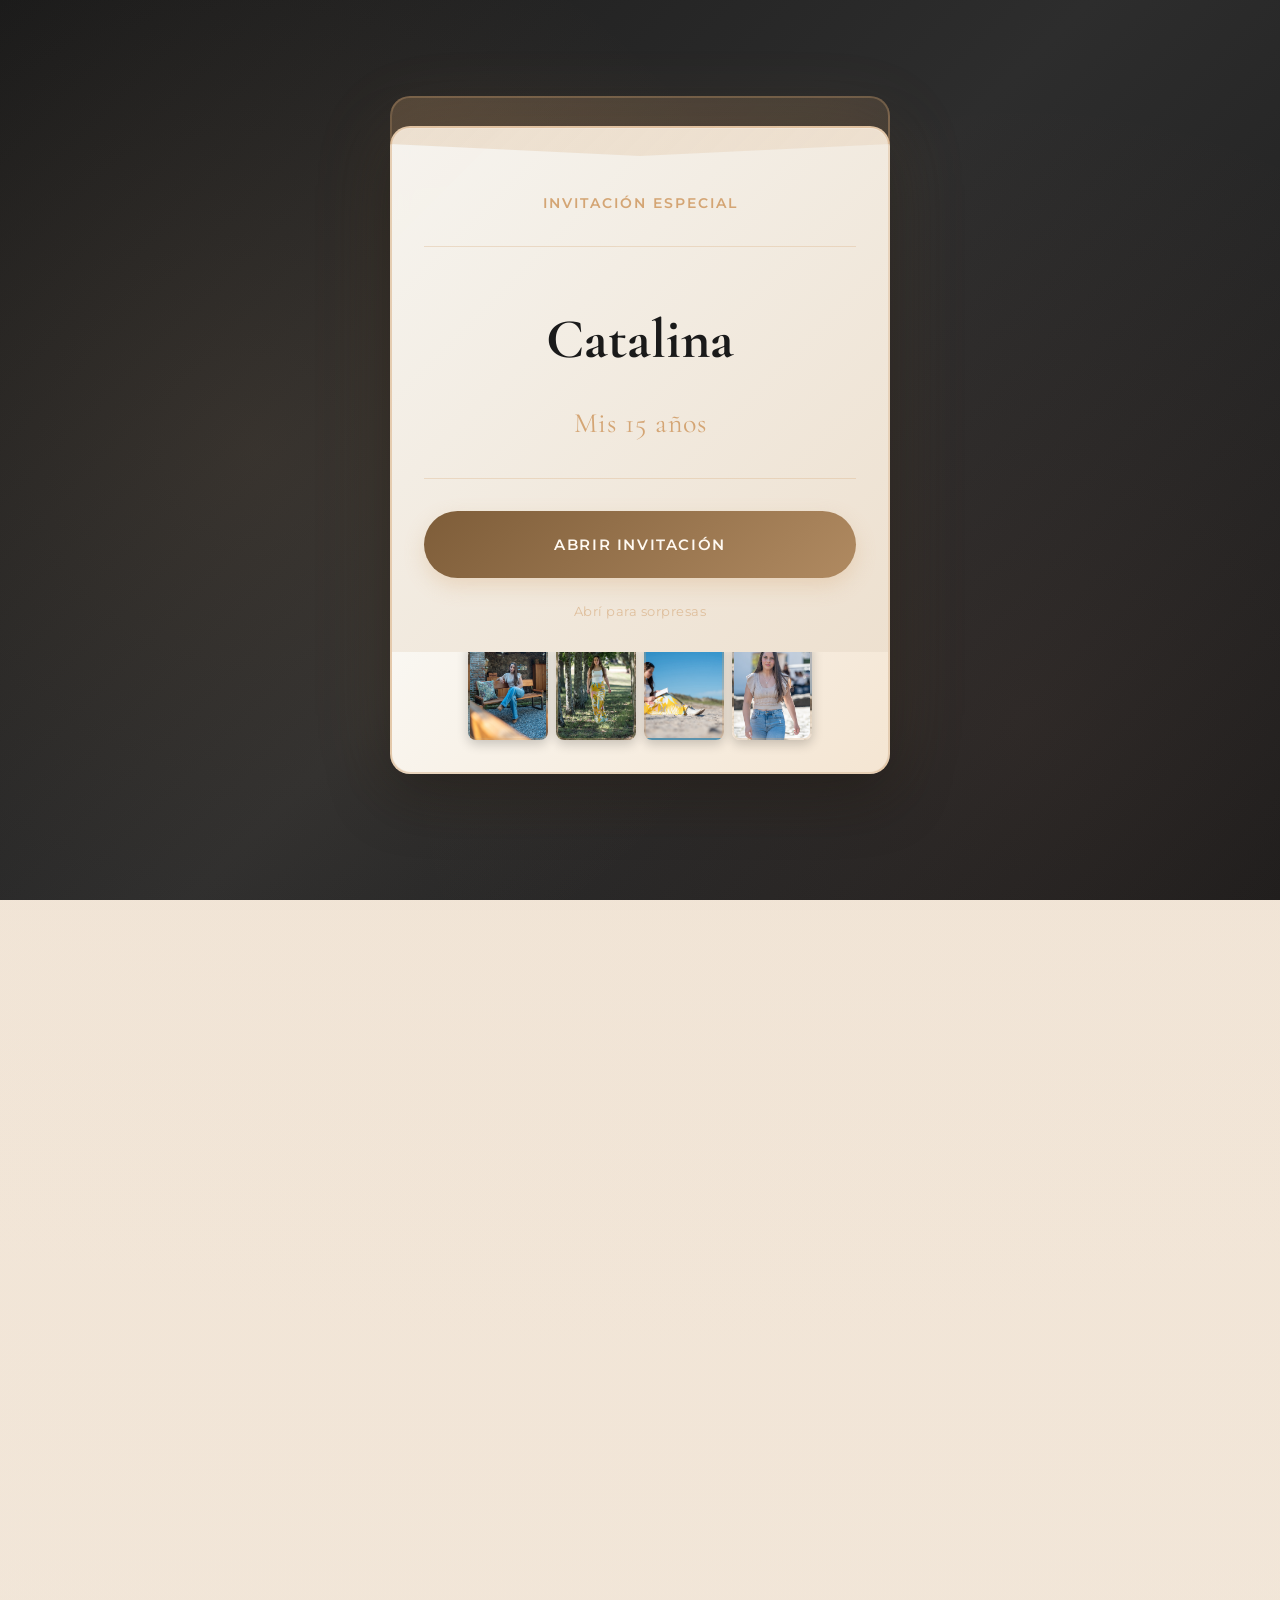
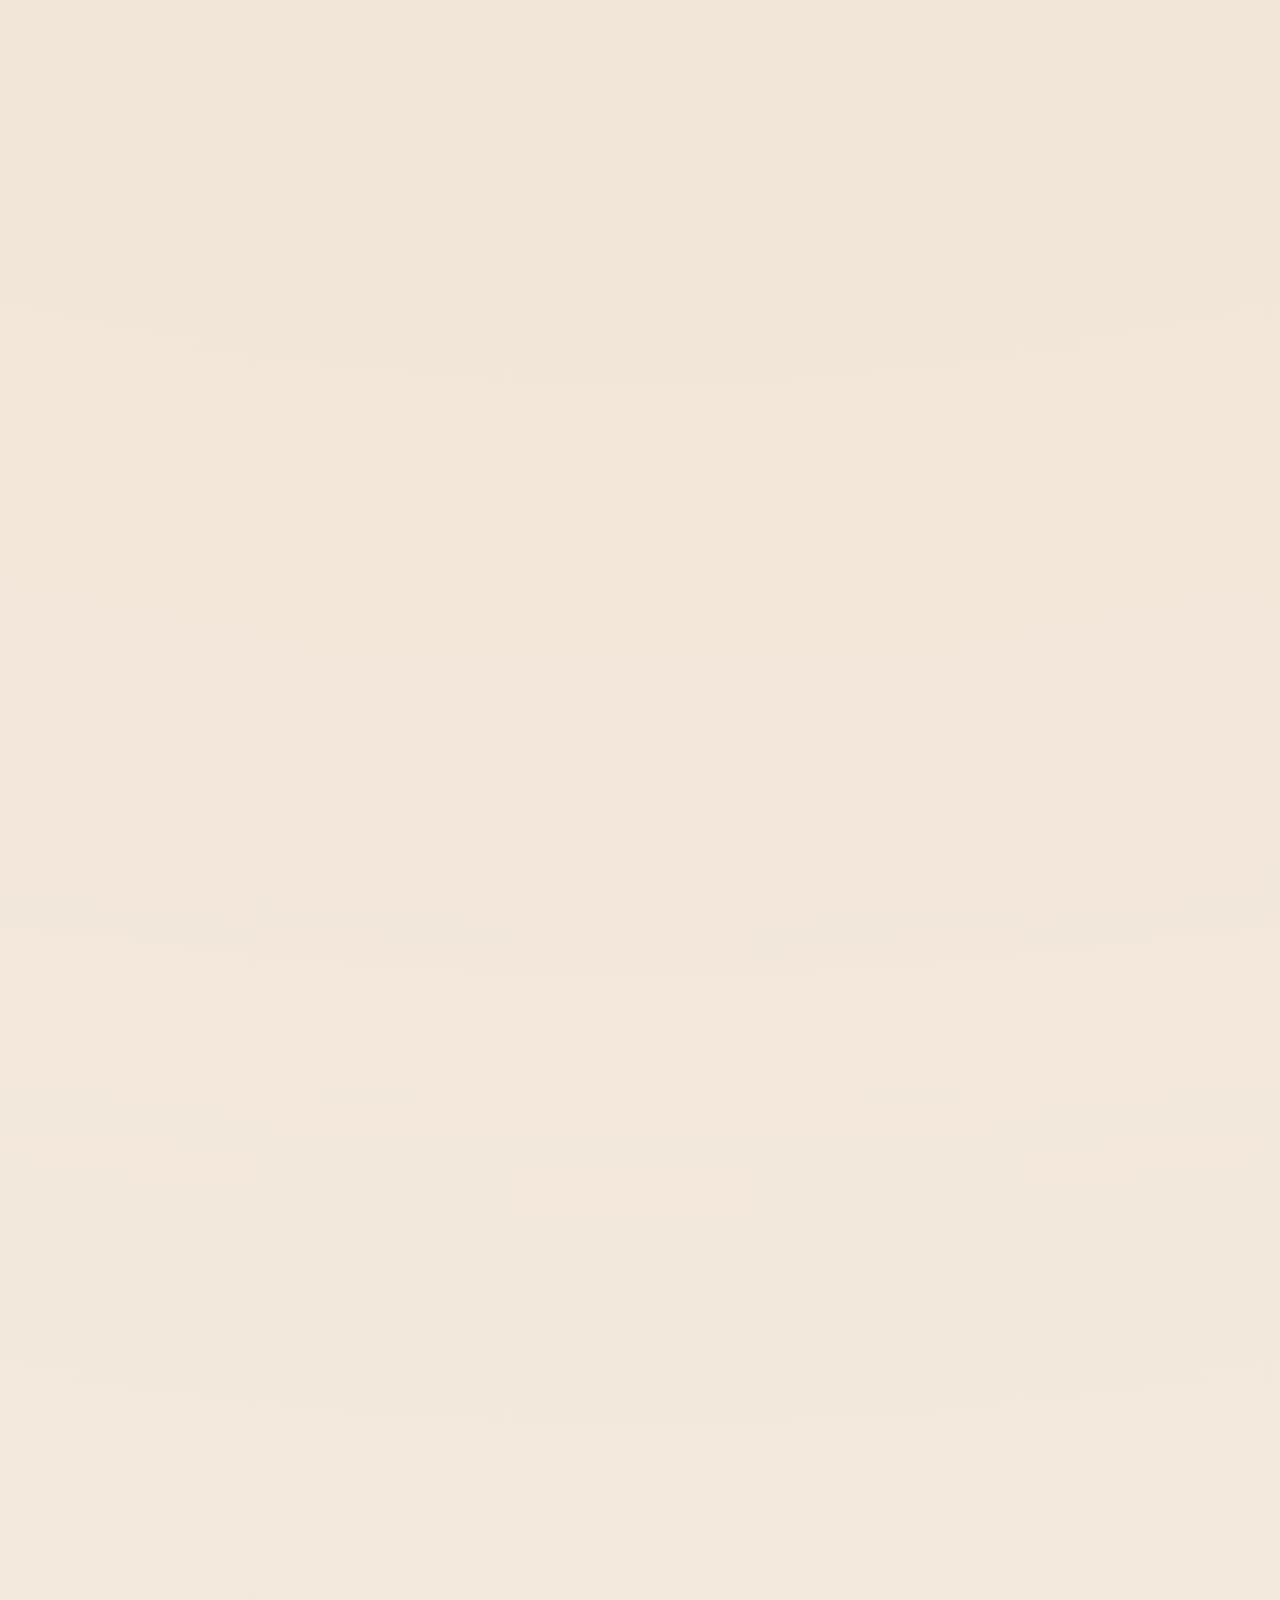
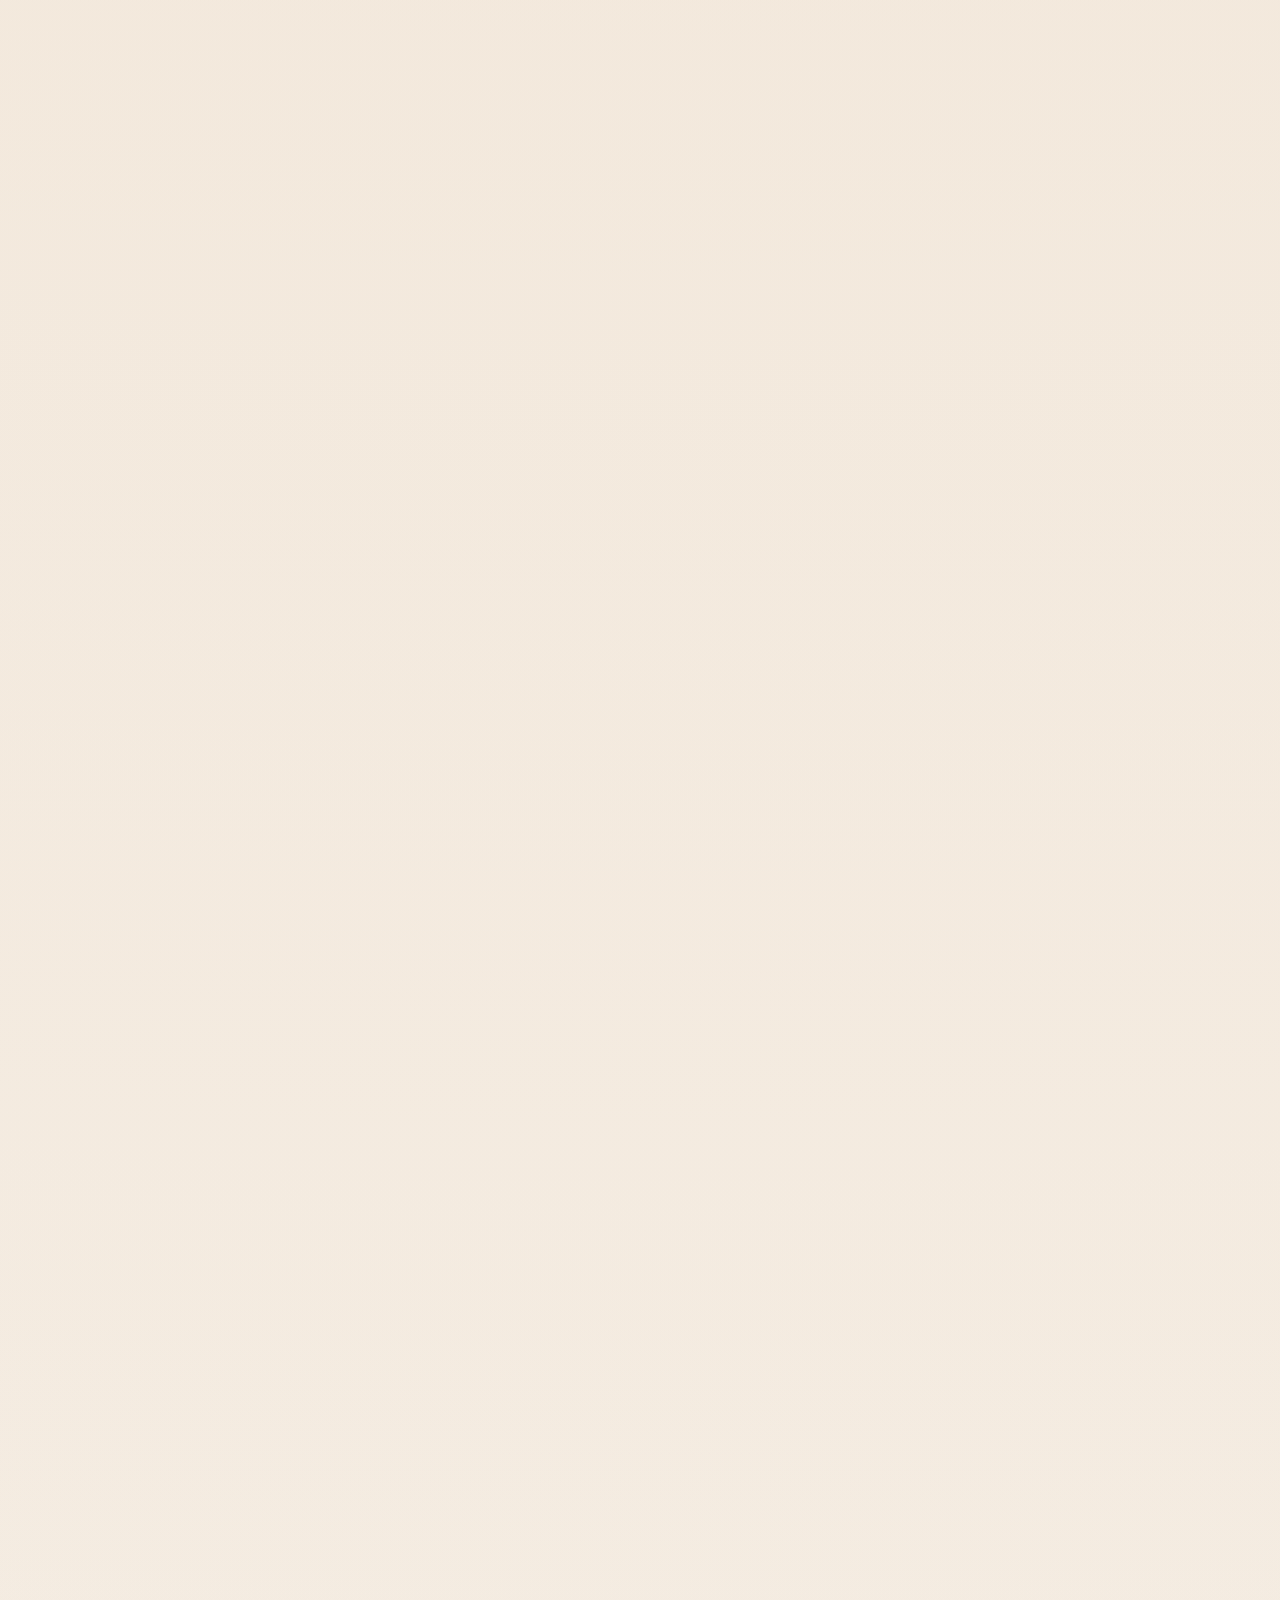
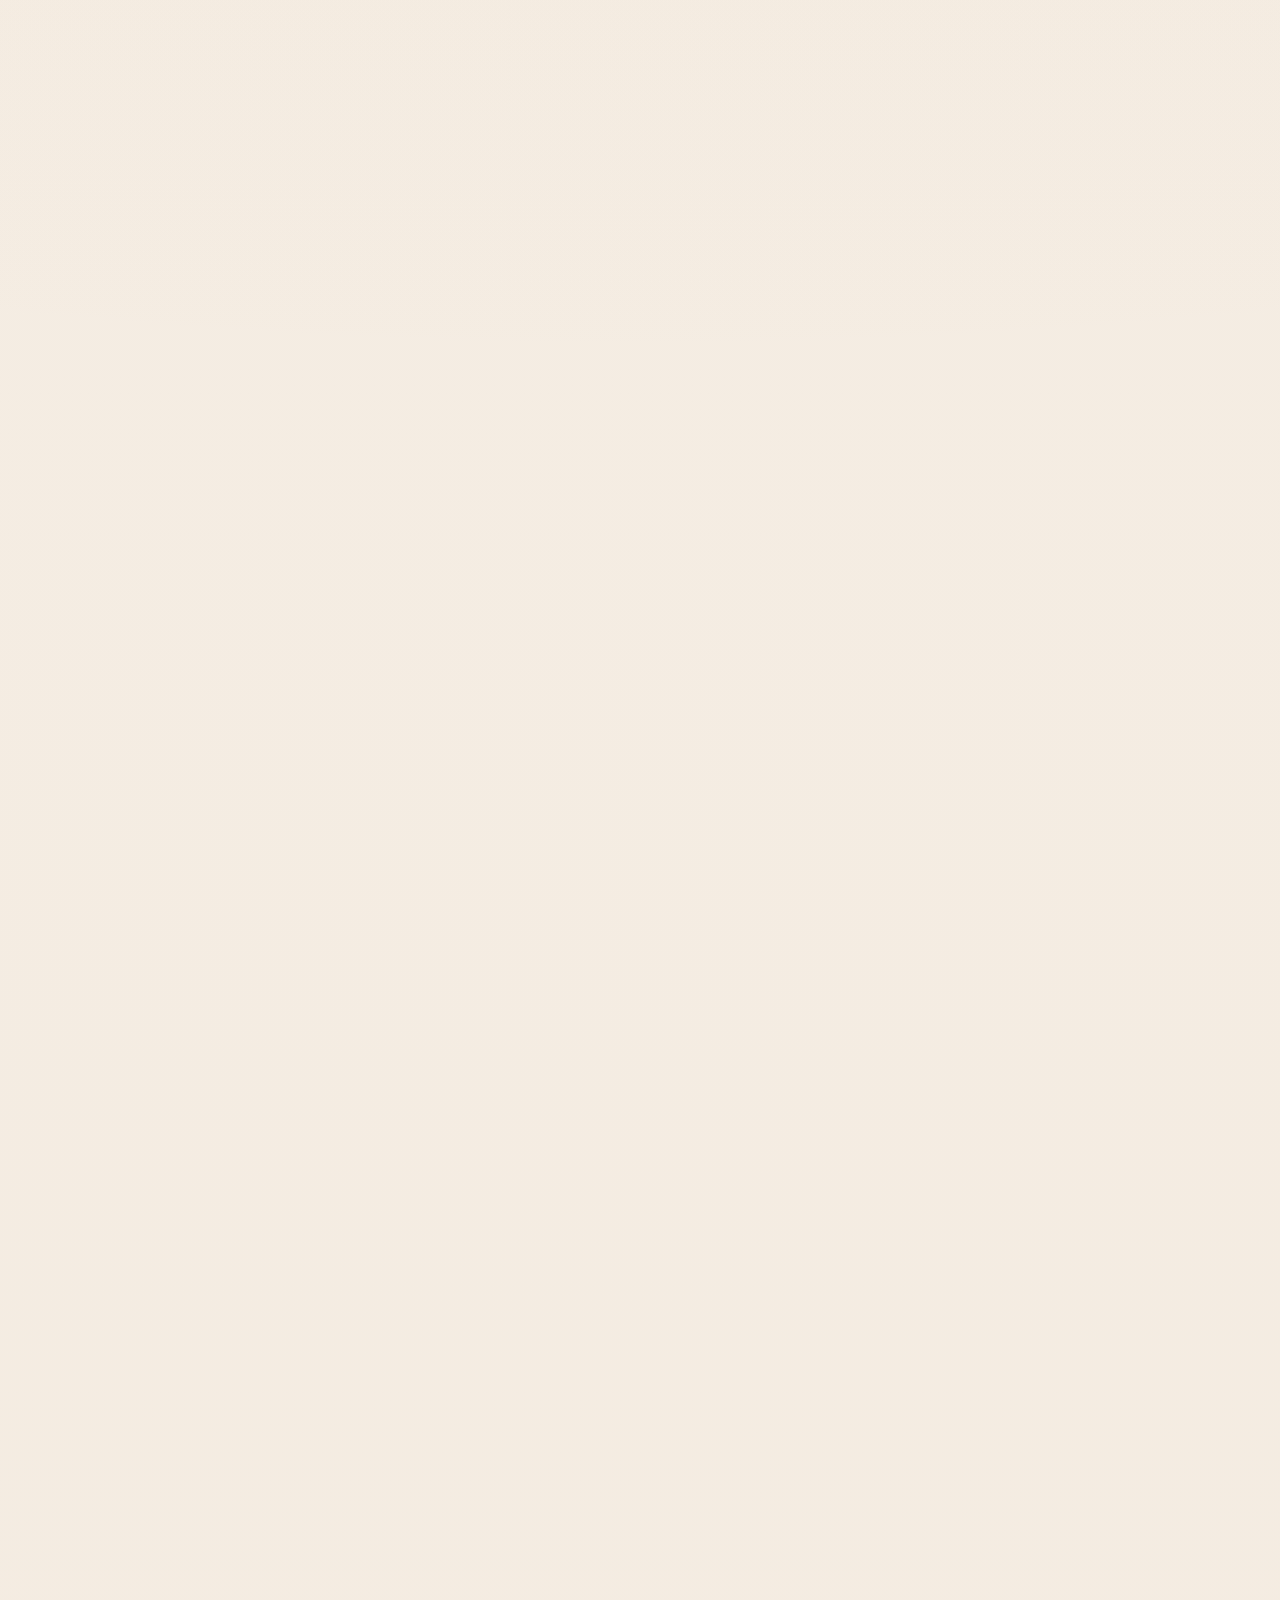
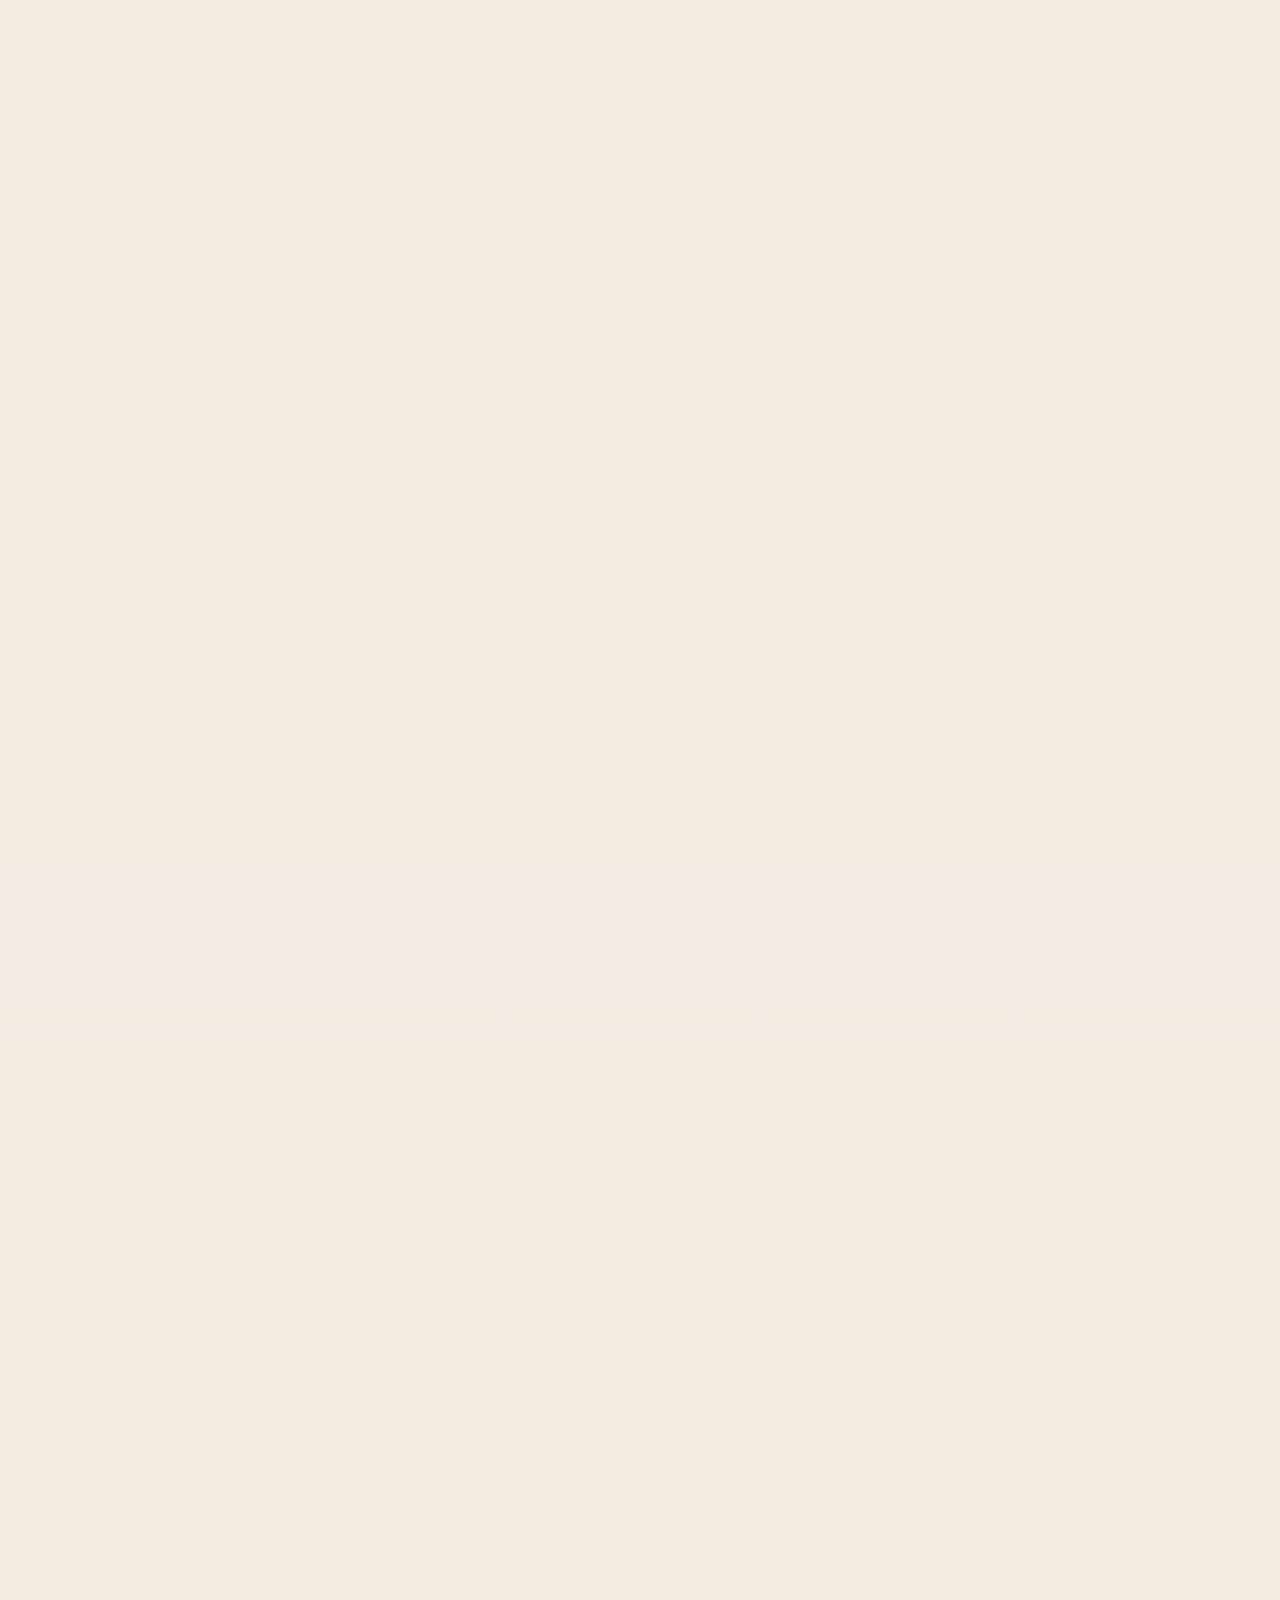
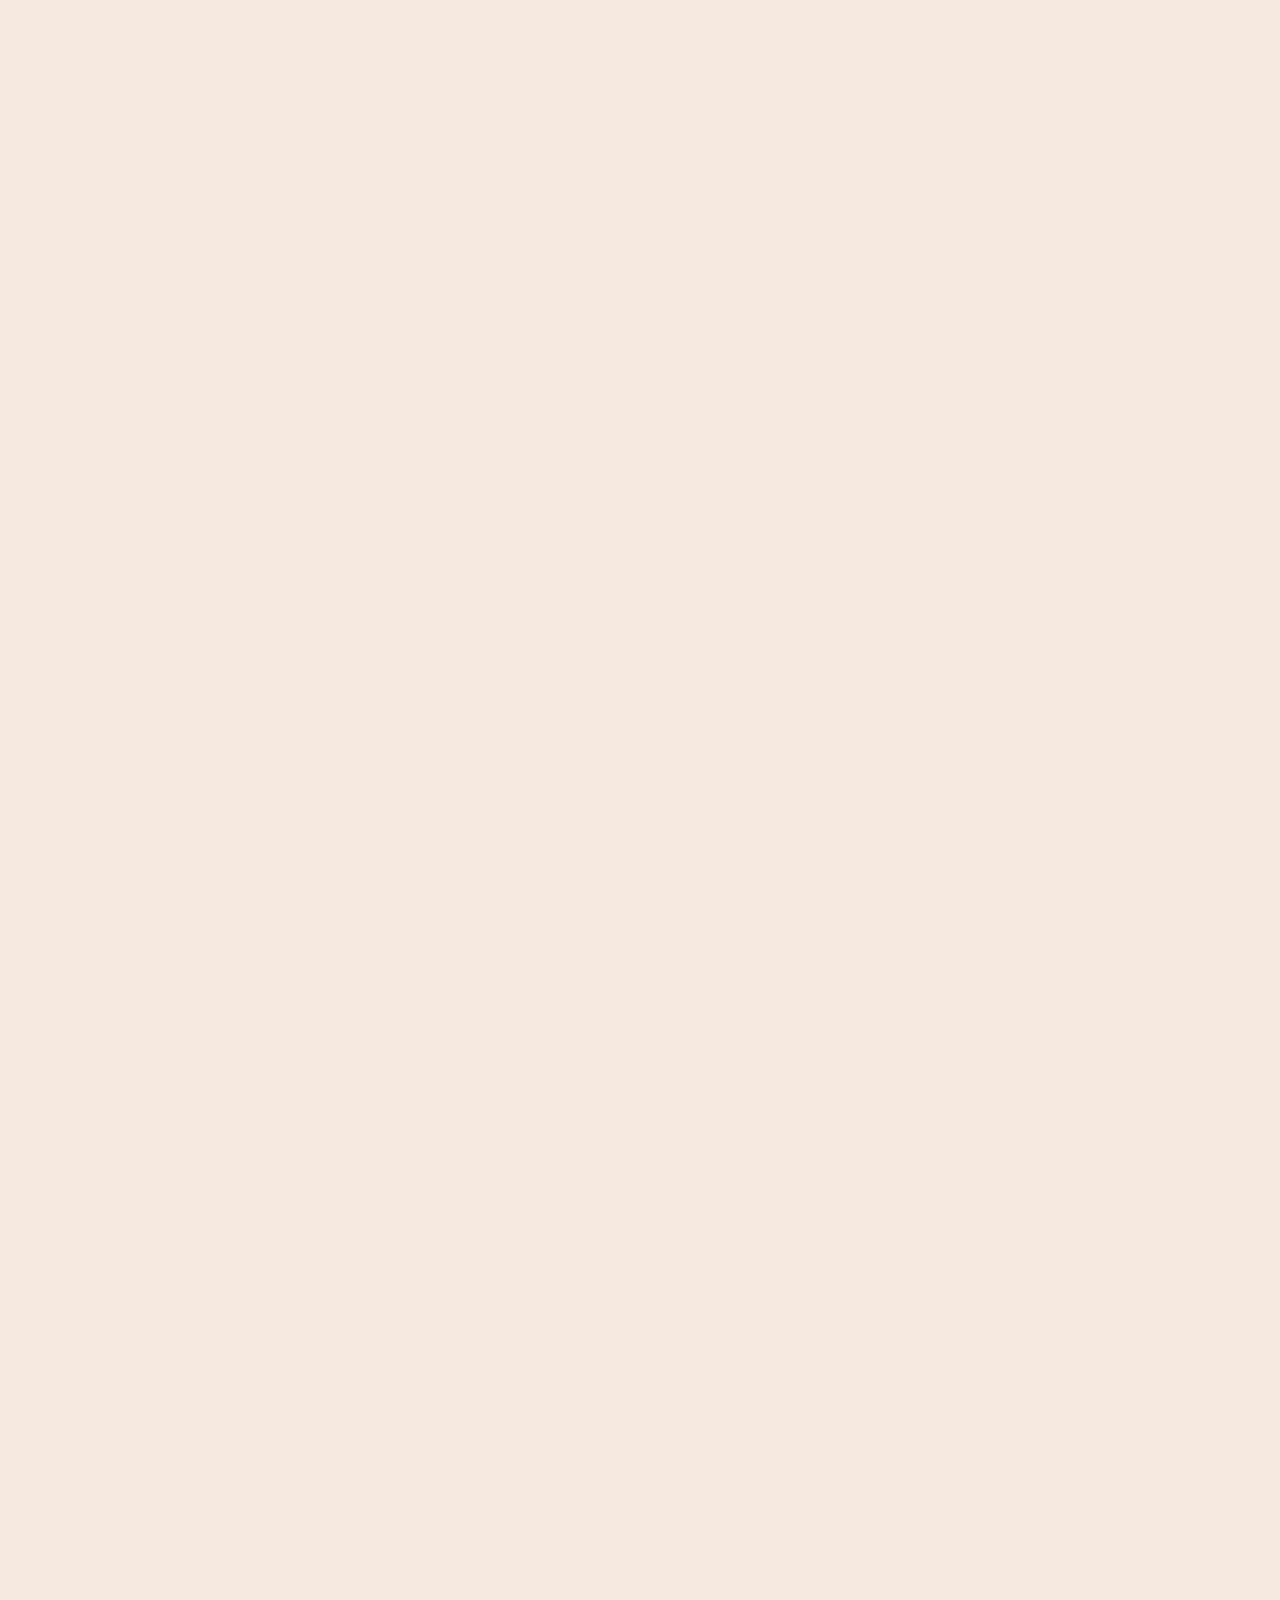
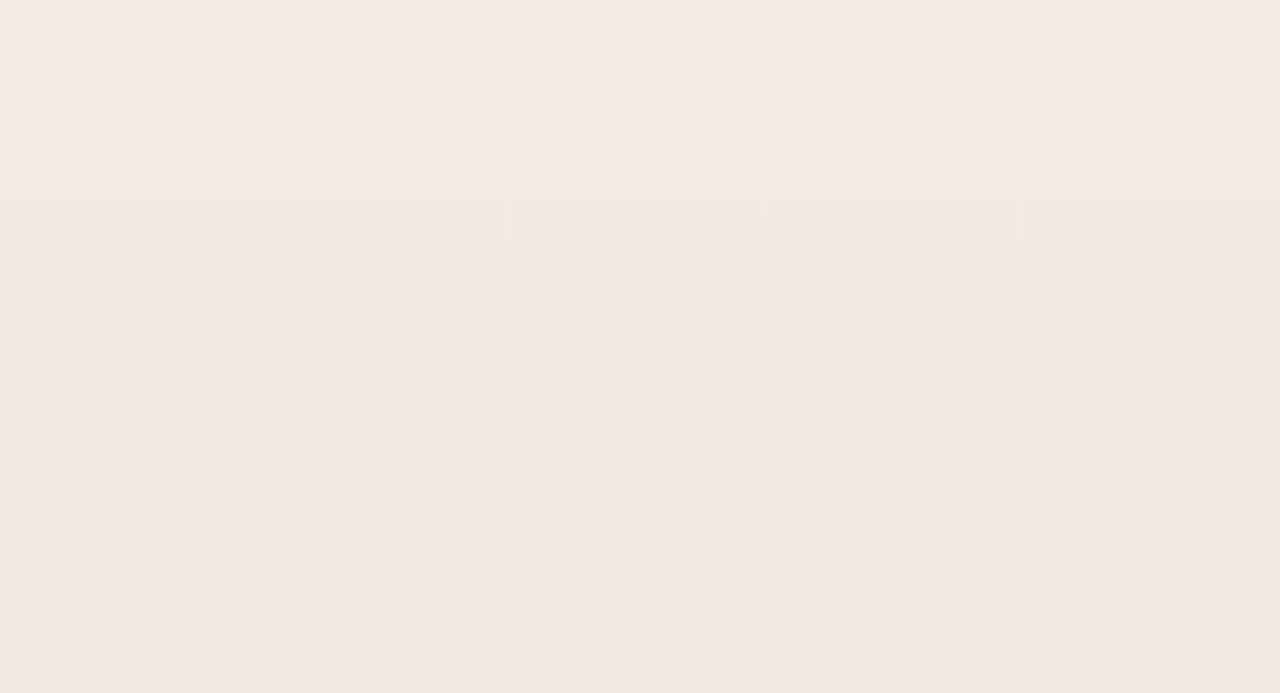
<file: index.html>
<!DOCTYPE html>
<html lang="es">
<head>
    <meta charset="UTF-8">
    <meta name="viewport" content="width=device-width, initial-scale=1.0">
    <meta name="description" content="">
    
    <!-- Open Graph -->
    <meta property="og:title" content="Catalina | Mis 15 años">
    <meta property="og:description" content="">
    <meta property="og:type" content="website">
    <meta property="og:url" content="https://paginasbg12.github.io/catalina-xv/">
    <meta property="og:image" content="https://paginasbg12.github.io/catalina-xv/assets/foto-01.jpg?v=5">
    <meta property="og:image:secure_url" content="https://paginasbg12.github.io/catalina-xv/assets/foto-01.jpg?v=5">
    <meta property="og:image:type" content="image/jpeg">
    <meta property="og:image:width" content="1200">
    <meta property="og:image:height" content="1800">
    <meta property="og:image:alt" content="Invitación de 15 años de Catalina">

    <!-- Twitter Card -->
    <meta name="twitter:card" content="summary_large_image">
    <meta name="twitter:title" content="Catalina | Mis 15 años">
    <meta name="twitter:description" content="">
    <meta name="twitter:image" content="https://paginasbg12.github.io/catalina-xv/assets/foto-01.jpg?v=5">
    
    <title>Catalina | Mis 15 años</title>
    
    <!-- Google Fonts -->
    <link href="https://fonts.googleapis.com/css2?family=Cormorant+Garamond:wght@400;500;600;700&family=Great+Vibes&family=Montserrat:wght@300;400;500;600;700&display=swap" rel="stylesheet">
    
    <!-- Favicon -->
    <link rel="icon" type="image/svg+xml" href="data:image/svg+xml,<svg xmlns='http://www.w3.org/2000/svg' viewBox='0 0 100 100'><text y='75' font-size='75' fill='%23d4a574' font-family='Cormorant Garamond'>✨</text></svg>">
    
    <link rel="stylesheet" href="style.css">
</head>
<body>
    <!-- PANTALLA INICIAL / SPLASH SCREEN -->
    <div class="splash-screen" id="splashScreen">
        <div class="splash-envelope">
            <!-- Solapa del sobre (tapa) -->
            <div class="envelope-flap" id="envelopeFlap"></div>
            
            <!-- Cuerpo del sobre -->
            <div class="envelope-body">
                <!-- Foto de fondo (se muestra cuando se abre) -->
                <div class="envelope-background-image envelope-bg-01"></div>
                
                <!-- Fotos de fondo en la tarjeta -->
                <div class="envelope-photos">
                    <div class="envelope-photo envelope-photo-01"><img src="./assets/foto-02.jpg" alt="Foto Catalina 1" class="envelope-photo-img"></div>
                    <div class="envelope-photo envelope-photo-02"><img src="./assets/foto-03.jpg" alt="Foto Catalina 2" class="envelope-photo-img"></div>
                    <div class="envelope-photo envelope-photo-03"><img src="./assets/foto-04.jpg" alt="Foto Catalina 3" class="envelope-photo-img"></div>
                    <div class="envelope-photo envelope-photo-04"><img src="./assets/foto-05.jpg" alt="Foto Catalina 4" class="envelope-photo-img"></div>
                </div>
                
                <!-- Contenido del sobre -->
                <div class="envelope-content">
                    <div class="envelope-top">
                        <div class="envelope-subtitle">INVITACIÓN ESPECIAL</div>
                    </div>
                    <div class="envelope-center">
                        <h1 class="envelope-name">Catalina</h1>
                        <p class="envelope-occasion">Mis 15 años</p>
                    </div>
                    <div class="envelope-bottom">
                        <button class="button button-primary envelope-button" id="openInvitationBtn">
                            ABRIR INVITACIÓN
                        </button>
                        <p class="envelope-hint">Abrí para sorpresas</p>
                    </div>
                </div>
            </div>
        </div>
    </div>

    <!-- CONTENIDO PRINCIPAL -->
    <main class="main-content" id="mainContent">
        
        <!-- HERO / PORTADA -->
        <section class="hero">
            <div class="hero-background"></div>
            <div class="hero-content">
                <div class="hero-card">
                    <span class="hero-stamp">Invitación</span>
                    <div class="hero-header">
                        <p class="hero-subtitle">Pase de Celebración</p>
                    </div>
                    
                    <div class="hero-divider"></div>
                    
                    <div class="hero-main">
                        <h1 class="hero-title">MIS XV</h1>
                        <p class="hero-name">Catalina</p>
                        <p class="hero-script">Una noche mágica e inolvidable</p>
                    </div>
                    
                    <div class="hero-divider"></div>
                    
                    <div class="hero-details">
                        <div class="hero-detail-item">
                            <span class="hero-detail-label">FECHA</span>
                            <span class="hero-detail-value">14 de Noviembre</span>
                        </div>
                        <div class="hero-detail-item">
                            <span class="hero-detail-label">HORA</span>
                            <span class="hero-detail-value">21:00 hs</span>
                        </div>
                        <div class="hero-detail-item">
                            <span class="hero-detail-label">LUGAR</span>
                            <span class="hero-detail-value">Salón Los Álamos</span>
                        </div>
                    </div>
                    
                    <div class="hero-footer">
                        <p class="hero-footer-text">Poné play y viví esta invitación conmigo</p>
                    </div>
                </div>
            </div>
        </section>

        <!-- MENSAJE -->
        <section class="message-section">
            <div class="container">
                <h2 class="section-title message-title">Quiero compartirlo con vos</h2>
                <p class="message-text">
                    Hay momentos que se vuelven inolvidables cuando los compartimos con las personas que queremos. Por eso, me encantaría que seas parte de una noche muy especial.
                </p>
            </div>
        </section>

        <!-- GALERÍA DE FOTOS -->
        <section class="gallery-section">
            <div class="container">
                <h2 class="section-title">MOMENTOS</h2>
                <h3 class="section-subtitle">Mis fotos favoritas</h3>
                <p class="section-description">
                    Un viaje por mis momentos más especiales.
                </p>
                
                <div class="gallery-grid">
                    <div class="gallery-item gallery-item-featured">
                        <div class="gallery-image gallery-image-01">
                            <img src="./assets/foto-01.jpg" alt="Catalina en foto destacada" class="gallery-image-img">
                            <span class="photo-placeholder">Mi noche soñada</span>
                        </div>
                    </div>
                    <div class="gallery-item">
                        <div class="gallery-image gallery-image-02">
                            <img src="./assets/foto-02.jpg" alt="Catalina en galería 2" class="gallery-image-img">
                            <span class="photo-placeholder">Con estilo</span>
                        </div>
                    </div>
                    <div class="gallery-item">
                        <div class="gallery-image gallery-image-03">
                            <img src="./assets/foto-03.jpg" alt="Catalina en galería 3" class="gallery-image-img">
                            <span class="photo-placeholder">Sonrisas</span>
                        </div>
                    </div>
                    <div class="gallery-item">
                        <div class="gallery-image gallery-image-04">
                            <img src="./assets/foto-04.jpg" alt="Catalina en galería 4" class="gallery-image-img">
                            <span class="photo-placeholder">Celebración</span>
                        </div>
                    </div>
                    <div class="gallery-item">
                        <div class="gallery-image gallery-image-05">
                            <img src="./assets/foto-05.jpg" alt="Catalina en galería 5" class="gallery-image-img">
                            <span class="photo-placeholder">Felicidad</span>
                        </div>
                    </div>
                    <div class="gallery-item">
                        <div class="gallery-image gallery-image-06">
                            <img src="./assets/foto-06.jpg" alt="Catalina en galería 6" class="gallery-image-img">
                            <span class="photo-placeholder">Mi momento</span>
                        </div>
                    </div>
                    <div class="gallery-item">
                        <div class="gallery-image gallery-image-07">
                            <img src="./assets/foto-07.jpg" alt="Catalina en galería 7" class="gallery-image-img">
                            <span class="photo-placeholder">Recuerdo</span>
                        </div>
                    </div>
                    <div class="gallery-item">
                        <div class="gallery-image gallery-image-08">
                            <img src="./assets/foto-08.jpg" alt="Catalina en galería 8" class="gallery-image-img">
                            <span class="photo-placeholder">Brillo</span>
                        </div>
                    </div>
                    <div class="gallery-item">
                        <div class="gallery-image gallery-image-09">
                            <img src="./assets/foto-09.jpg" alt="Catalina en galería 9" class="gallery-image-img">
                            <span class="photo-placeholder">Alegría</span>
                        </div>
                    </div>
                    <div class="gallery-item">
                        <div class="gallery-image gallery-image-10">
                            <img src="./assets/foto-10.jpg" alt="Catalina en galería 10" class="gallery-image-img">
                            <span class="photo-placeholder">Único</span>
                        </div>
                    </div>
                    <div class="gallery-item">
                        <div class="gallery-image gallery-image-11">
                            <img src="./assets/foto-11.jpg" alt="Catalina en galería 11" class="gallery-image-img">
                            <span class="photo-placeholder">Emoción</span>
                        </div>
                    </div>
                    <div class="gallery-item">
                        <div class="gallery-image gallery-image-12">
                            <img src="./assets/foto-12.jpg" alt="Catalina en galería 12" class="gallery-image-img">
                            <span class="photo-placeholder">Gran noche</span>
                        </div>
                    </div>
                </div>

            </div>
        </section>

        <!-- CUENTA REGRESIVA -->
        <section class="countdown-section">
            <div class="container">
                <h2 class="section-title">Faltan</h2>
                <div class="countdown" id="countdown">
                    <div class="countdown-item">
                        <span class="countdown-value" id="days">0</span>
                        <span class="countdown-label">DÍAS</span>
                    </div>
                    <div class="countdown-item">
                        <span class="countdown-value" id="hours">0</span>
                        <span class="countdown-label">HORAS</span>
                    </div>
                    <div class="countdown-item">
                        <span class="countdown-value" id="minutes">0</span>
                        <span class="countdown-label">MINUTOS</span>
                    </div>
                    <div class="countdown-item">
                        <span class="countdown-value" id="seconds">0</span>
                        <span class="countdown-label">SEGUNDOS</span>
                    </div>
                </div>
                <p class="countdown-message" id="countdownMessage"></p>
            </div>
        </section>

        <!-- BLOQUE CENTRAL MIS XV -->
        <section class="signature-section">
            <div class="container signature-container">
                <p class="signature-kicker">Te espero para compartir una noche mágica, inolvidable y única.</p>
                <h2 class="signature-title">MIS XV</h2>
                <p class="signature-name">Catalina</p>
                <div class="signature-photo signature-photo-01">
                    <img src="./assets/foto-01.jpg" alt="Foto principal de Catalina" class="signature-photo-img">
                </div>
            </div>
        </section>

        <!-- FECHA Y LUGAR -->
        <section class="event-details-section">
            <div class="container">
                <h2 class="section-title">LA FIESTA</h2>
                <div class="event-cards">
                    <!-- Tarjeta Fecha -->
                    <div class="event-card">
                        <div class="event-card-icon">📅</div>
                        <h3 class="event-card-title">FECHA Y HORA</h3>
                        <p class="event-card-text">Sábado 14 de noviembre de 2026</p>
                        <p class="event-card-text">21:00 horas</p>
                    </div>

                    <!-- Tarjeta Ubicación -->
                    <div class="event-card">
                        <div class="event-card-icon">📍</div>
                        <h3 class="event-card-title">CELEBRAMOS EN</h3>
                        <p class="event-card-text">Salón Los Álamos</p>
                        <button class="button button-secondary" onclick="window.open('https://maps.app.goo.gl/uQXj8zUwryzZgx9c7?g_st=iwb', '_blank')">
                            VER UBICACIÓN
                        </button>
                    </div>
                </div>
            </div>
        </section>

        <!-- CÓDIGO DE VESTIMENTA -->
        <section class="dresscode-section">
            <div class="container">
                <h2 class="section-title">CÓDIGO DE VESTIMENTA</h2>
                <div class="dresscode-card">
                    <p class="dresscode-label">Dress code</p>
                    <p class="dresscode-value">SEMI FORMAL</p>
                    <p class="dresscode-note">¡Hagamos una fiesta épica!</p>
                </div>
            </div>
        </section>

        <!-- ÁLBUM -->
        <section class="album-section">
            <div class="container">
                <h2 class="section-title">MIS 15 AÑOS</h2>
                <h3 class="section-subtitle">Gracias por ser parte</h3>
                <p class="section-description">
                    Tu presencia es lo más importante para mí. Si querés ver más fotos, entrá a mi álbum.
                </p>
                <button class="button button-primary" onclick="window.open('https://photos.app.goo.gl/pCmWnvNhmuVXWXJcA', '_blank')">
                    VER ÁLBUM DE FOTOS
                </button>
            </div>
        </section>

        <!-- MÚSICA -->
        <section class="music-section">
            <div class="container">
                <h2 class="section-title">UNA CANCIÓN ESPECIAL</h2>
                <h3 class="section-subtitle">Mi música</h3>
                <p class="section-description">
                    Poné play para entrar en el clima de mi fiesta.
                </p>
                <audio id="backgroundMusic" class="music-audio" controls preload="none" loop>
                    <source src="./assets/perfect.mp3" type="audio/mpeg">
                    Tu navegador no soporta el reproductor de audio.
                </audio>
                <p class="music-question">La canción que sugerís se envía junto con tu confirmación.</p>
            </div>
        </section>

        <!-- REGALOS -->
        <section class="gifts-section">
            <div class="container">
                <h2 class="section-title">SI DESEÁS HACERME UN REGALO</h2>
                <h3 class="section-subtitle">Un detalle para mí</h3>
                <p class="section-description">
                    Si querés acompañarme con un regalo, podés hacerlo a través de:
                </p>
                <div class="gift-card">
                    <p class="gift-label">PREX N°</p>
                    <p class="gift-number" id="prexNumber">1 308 674</p>
                    <button class="button button-secondary" id="copyPrexBtn">
                        COPIAR NÚMERO
                    </button>
                    <p class="copy-success-message" id="copySuccessMessage">¡Número copiado!</p>
                </div>
            </div>
        </section>

        <!-- CONFIRMACIÓN DE ASISTENCIA -->
        <section class="confirmation-section">
            <div class="container">
                <h2 class="section-title">¿Vas a acompañarme?</h2>
                <p class="section-description confirmation-description">
                    Confirmá tu asistencia hasta el 30 de octubre de 2026.
                </p>
                <a href="#confirmationForm" class="button button-primary confirmation-quick-btn">CLIC AQUÍ</a>
                
                <form class="confirmation-form" id="confirmationForm" method="POST" action="#" data-google-sheet-url="https://script.google.com/macros/s/AKfycbwjiff6U-SMJe_ERRJpYDqG1pr08WFTa5eP5N2DYny2-2l4h12hawwqJfEXpN93rb5d/exec">
                    
                    <!-- Nombre y Apellido -->
                    <div class="form-group">
                        <label for="name">Nombre y apellido <span class="required">*</span></label>
                        <input 
                            type="text" 
                            id="name" 
                            name="name" 
                            class="form-input" 
                            placeholder="Tu nombre y apellido"
                            required
                        >
                        <span class="error-message" id="nameError"></span>
                    </div>

                    <!-- ¿Vas a asistir? -->
                    <div class="form-group">
                        <label for="attendance">¿Vas a asistir? <span class="required">*</span></label>
                        <select id="attendance" name="attendance" class="form-select" required>
                            <option value="">Selecciona una opción</option>
                            <option value="Sí, voy a asistir">Sí, voy a asistir</option>
                            <option value="No voy a poder asistir">No voy a poder asistir</option>
                        </select>
                        <span class="error-message" id="attendanceError"></span>
                    </div>

                    <!-- Cantidad de personas -->
                    <div class="form-group">
                        <label for="guests">Cantidad de personas <span class="required">*</span></label>
                        <select id="guests" name="guests" class="form-select" required>
                            <option value="">Selecciona la cantidad</option>
                            <option value="1">1 persona</option>
                            <option value="2">2 personas</option>
                            <option value="3">3 personas</option>
                            <option value="4">4 personas</option>
                            <option value="5">5 personas</option>
                            <option value="6">6 personas</option>
                            <option value="7">7 personas</option>
                            <option value="8">8 personas</option>
                        </select>
                        <span class="error-message" id="guestsError"></span>
                    </div>

                    <!-- Nombres de acompañantes -->
                    <div class="form-group companion-hidden" id="companionNamesGroup">
                        <label for="companionNames">Nombre y apellido de las personas que te acompañan <span class="required">*</span></label>
                        <textarea
                            id="companionNames"
                            name="companionNames"
                            class="form-textarea"
                            placeholder="Ej: Ana Pérez, Juan López"
                            rows="3"
                        ></textarea>
                        <span class="error-message" id="companionNamesError"></span>
                    </div>

                    <!-- Mensaje Opcional -->
                    <div class="form-group">
                        <label for="message">Mensaje opcional</label>
                        <textarea 
                            id="message" 
                            name="message" 
                            class="form-textarea" 
                            placeholder="Dejá un mensaje (opcional)"
                            rows="4"
                        ></textarea>
                    </div>

                    <!-- Canción sugerida -->
                    <div class="form-group">
                        <label for="songSuggestion">Canción sugerida para la playlist</label>
                        <input
                            type="text"
                            id="songSuggestion"
                            name="songSuggestion"
                            class="form-input"
                            placeholder="Ej: Artista - Nombre de la canción"
                        >
                    </div>

                    <button type="submit" class="button button-primary form-submit">
                        ENVIAR CONFIRMACIÓN
                    </button>

                    <p class="success-message" id="successMessage"></p>
                </form>

            </div>
        </section>

        <!-- PIE DE PÁGINA -->
        <footer class="footer">
            <p class="footer-text">Con cariño, Catalina ✨</p>
            <p class="footer-date">Mis 15 años · 14.11.2026</p>
        </footer>

    </main>

    <div class="music-player" id="musicPlayer">
        <button class="music-toggle" id="musicToggle" aria-label="Reproducir música">
            <span class="music-icon" id="musicIcon">▶</span>
        </button>
        <div class="music-info">Tocar para escuchar</div>
    </div>

    <script src="script.js"></script>
</body>
</html>
</file>
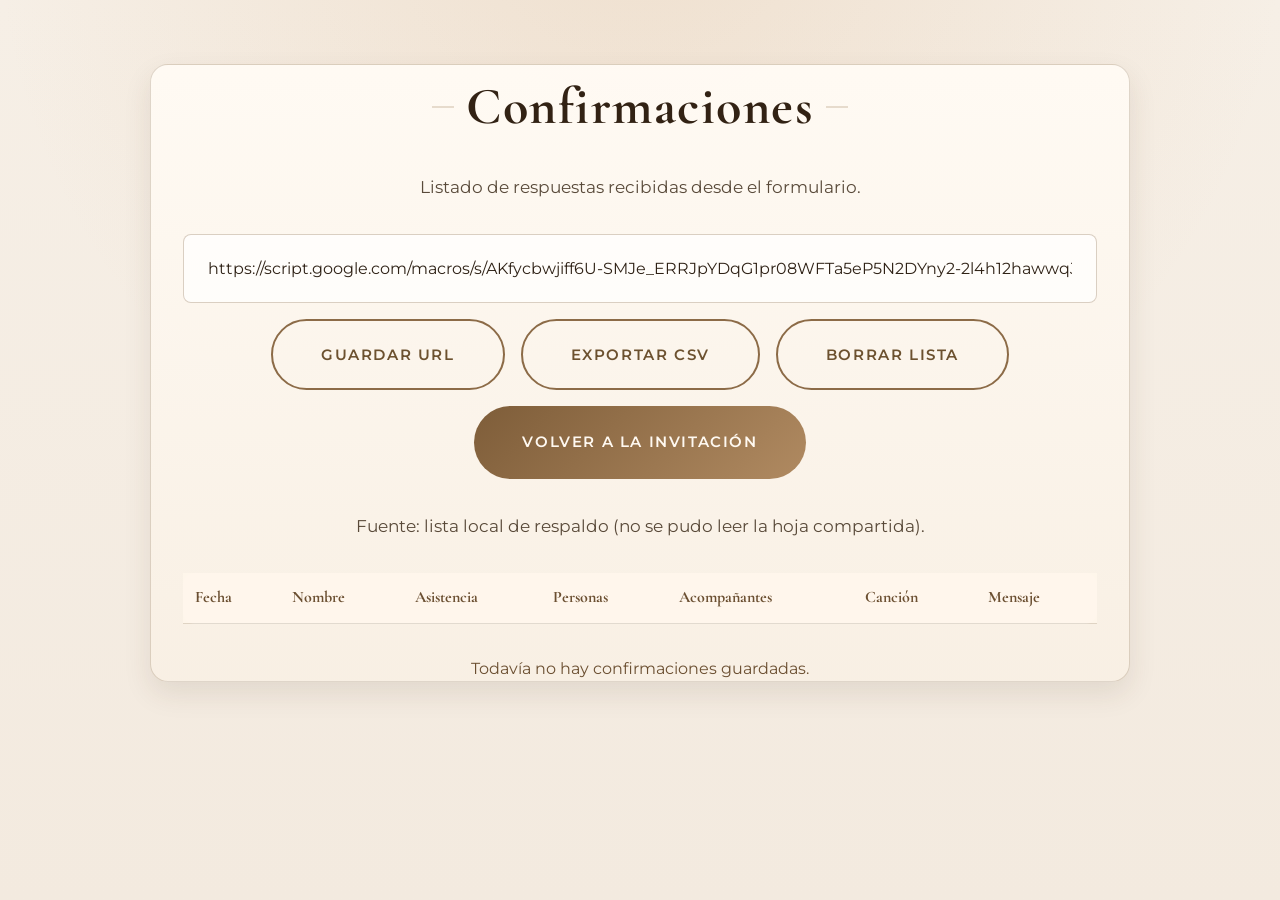
<file: confirmaciones.html>
<!DOCTYPE html>
<html lang="es">
<head>
    <meta charset="UTF-8">
    <meta name="viewport" content="width=device-width, initial-scale=1.0">
    <title>Confirmaciones | Catalina XV</title>
    <link href="https://fonts.googleapis.com/css2?family=Cormorant+Garamond:wght@400;500;600;700&family=Montserrat:wght@300;400;500;600;700&display=swap" rel="stylesheet">
    <link rel="stylesheet" href="style.css">
</head>
<body>
    <main class="main-content visible confirmation-list-page">
        <section class="confirmation-list-section">
            <div class="container confirmation-list-container">
                <h1 class="section-title">Confirmaciones</h1>
                <p class="section-description">Listado de respuestas recibidas desde el formulario.</p>

                <div class="confirmation-actions">
                    <input type="url" id="sheetUrlInput" class="form-input" placeholder="Pegá aquí la URL del Web App de Google Sheets">
                    <button class="button button-secondary" id="saveSheetUrlBtn">Guardar URL</button>
                    <button class="button button-secondary" id="exportCsvBtn">Exportar CSV</button>
                    <button class="button button-secondary" id="clearListBtn">Borrar lista</button>
                    <a class="button button-primary" href="./index.html">Volver a la invitación</a>
                </div>

                <p class="section-description" id="listSourceInfo">Fuente: lista local de respaldo.</p>

                <div class="confirmation-table-wrap">
                    <table class="confirmation-table" id="confirmationTable">
                        <thead>
                            <tr>
                                <th>Fecha</th>
                                <th>Nombre</th>
                                <th>Asistencia</th>
                                <th>Personas</th>
                                <th>Acompañantes</th>
                                <th>Canción</th>
                                <th>Mensaje</th>
                            </tr>
                        </thead>
                        <tbody id="confirmationTableBody"></tbody>
                    </table>
                    <p class="empty-list" id="emptyListMsg">Todavía no hay confirmaciones guardadas.</p>
                </div>
            </div>
        </section>
    </main>

    <script src="confirmaciones.js"></script>
</body>
</html>
</file>
<file: style.css>
/* ============================================
   VARIABLES CSS
   ============================================ */
:root {
    /* Colores Principales */
    --color-dark: #1a1a1a;
    --color-dark-light: #2d2d2d;
    --color-cream: #faf8f3;
    --color-champagne: #f5e6d3;
    --color-gold: #d4a574;
    --color-gold-light: #e8c9a0;
    --color-accent: #c9876e;
    
    /* Tipografía */
    --font-serif: 'Cormorant Garamond', serif;
    --font-sans: 'Montserrat', sans-serif;
    
    /* Tamaños */
    --font-size-base: 16px;
    --font-size-small: 14px;
    --font-size-title: 3.5rem;
    --font-size-heading: 2.5rem;
    --font-size-subtitle: 1.5rem;
    
    /* Espaciado */
    --spacing-xs: 0.5rem;
    --spacing-sm: 1rem;
    --spacing-md: 1.5rem;
    --spacing-lg: 2rem;
    --spacing-xl: 3rem;
    --spacing-xxl: 4rem;
    
    /* Bordes y Sombras */
    --radius-sm: 4px;
    --radius-md: 8px;
    --radius-lg: 12px;
    --shadow-sm: 0 2px 8px rgba(0, 0, 0, 0.1);
    --shadow-md: 0 4px 16px rgba(0, 0, 0, 0.15);
    --shadow-lg: 0 8px 32px rgba(0, 0, 0, 0.2);
    
    /* Transiciones */
    --transition-fast: 0.2s ease;
    --transition-base: 0.3s ease;
    --transition-slow: 0.5s ease;
}

/* ============================================
   RESET Y ESTILOS GLOBALES
   ============================================ */
* {
    margin: 0;
    padding: 0;
    box-sizing: border-box;
}

html {
    scroll-behavior: smooth;
}

body {
    font-family: var(--font-sans);
    background-color: var(--color-dark);
    color: var(--color-cream);
    line-height: 1.6;
    font-size: var(--font-size-base);
    overflow-x: hidden;
}

/* Respetar preferencias de movimiento */
@media (prefers-reduced-motion: reduce) {
    * {
        animation: none !important;
        transition: none !important;
    }
}

/* ============================================
   PANTALLA INICIAL / SPLASH SCREEN
   ============================================ */
.splash-screen {
    position: fixed;
    top: 0;
    left: 0;
    width: 100%;
    height: 100vh;
    background: linear-gradient(135deg, #1a1a1a 0%, #2d2d2d 50%, #1a1a1a 100%);
    display: flex;
    align-items: center;
    justify-content: center;
    z-index: 1000;
    animation: fadeIn var(--transition-slow);
    padding: var(--spacing-lg);
    perspective: 1200px;
}

.splash-screen::before {
    content: '';
    position: absolute;
    top: 0;
    left: 0;
    width: 100%;
    height: 100%;
    background: radial-gradient(circle at 20% 50%, rgba(212, 165, 116, 0.1) 0%, transparent 50%),
                radial-gradient(circle at 80% 80%, rgba(201, 135, 110, 0.08) 0%, transparent 50%);
    pointer-events: none;
}

.splash-screen.hidden {
    opacity: 0;
    pointer-events: none;
    transition: opacity var(--transition-slow);
}

/* SOBRE ELEGANTE */
.splash-envelope {
    position: relative;
    z-index: 10;
    width: 100%;
    max-width: 500px;
    height: auto;
    animation: slideUp var(--transition-slow) ease;
    transform-style: preserve-3d;
}

/* FOTOS DESLIZÁNDOSE EN EL SOBRE */
.envelope-photos {
    position: absolute;
    bottom: 0;
    left: 0;
    right: 0;
    display: flex;
    gap: 8px;
    padding: var(--spacing-lg);
    background: linear-gradient(135deg, rgba(250, 248, 243, 0.95) 0%, rgba(245, 230, 211, 0.93) 100%);
    border-radius: 0 0 20px 20px;
    max-width: 100%;
    overflow: hidden;
    height: 120px;
    justify-content: center;
    align-items: flex-end;
    z-index: 2;
}

.envelope-photo {
    width: 80px;
    height: 100px;
    background-size: cover;
    background-position: center;
    border-radius: 8px;
    border: 2px solid rgba(212, 165, 116, 0.3);
    box-shadow: 0 4px 12px rgba(0, 0, 0, 0.2);
    animation: slideFromBottom 0.8s cubic-bezier(0.34, 1.56, 0.64, 1) forwards;
    opacity: 0;
    animation-delay: var(--delay);
    transform: translateY(20px);
    flex-shrink: 0;
}

.envelope-photo-img {
    width: 100%;
    height: 100%;
    object-fit: cover;
    display: block;
    border-radius: inherit;
}

.envelope-bg-01 {
    background-image: url('./assets/foto-01.jpg');
}

.envelope-photo-01 {
    background-image: url('./assets/foto-02.jpg');
    --delay: 0s;
}

.envelope-photo-02 {
    background-image: url('./assets/foto-03.jpg');
    --delay: 0.1s;
}

.envelope-photo-03 {
    background-image: url('./assets/foto-04.jpg');
    --delay: 0.2s;
}

.envelope-photo-04 {
    background-image: url('./assets/foto-05.jpg');
    --delay: 0.3s;
}

@keyframes slideFromBottom {
    to {
        opacity: 1;
        transform: translateY(0);
    }
}

/* CUERPO DEL SOBRE */
.envelope-body {
    background: linear-gradient(135deg, rgba(250, 248, 243, 0.98) 0%, rgba(245, 230, 211, 0.96) 100%);
    border: 2px solid rgba(212, 165, 116, 0.4);
    border-radius: 20px;
    padding-top: var(--spacing-xxl);
    padding-bottom: 150px;
    padding-left: var(--spacing-lg);
    padding-right: var(--spacing-lg);
    box-shadow: 0 20px 60px rgba(0, 0, 0, 0.4),
                0 0 80px rgba(212, 165, 116, 0.15),
                inset 0 1px 0 rgba(255, 255, 255, 0.4);
    -webkit-backdrop-filter: blur(10px);
    backdrop-filter: blur(10px);
    position: relative;
    transition: transform 0.6s cubic-bezier(0.34, 1.56, 0.64, 1);
    overflow: hidden;
}

.envelope-background-image {
    position: absolute;
    top: 0;
    left: 0;
    width: 100%;
    height: 100%;
    background-size: cover;
    background-position: center;
    opacity: 0;
    transition: opacity 0.8s ease 0.3s;
    border-radius: 20px;
    z-index: 0;
}

.splash-screen.opened .envelope-background-image {
    opacity: 1;
}

.splash-screen.opened .envelope-content {
    z-index: 3;
}

.splash-screen.opened .envelope-body {
    transform: translateY(-20px) scale(0.95);
}

/* SOLAPA DEL SOBRE */
.envelope-flap {
    position: absolute;
    top: -30px;
    left: 0;
    right: 0;
    height: 60px;
    background: linear-gradient(135deg, rgba(212, 165, 116, 0.25) 0%, rgba(212, 165, 116, 0.15) 100%);
    border: 2px solid rgba(212, 165, 116, 0.3);
    border-bottom: none;
    border-radius: 20px 20px 0 0;
    transform-origin: top center;
    transition: transform 0.6s cubic-bezier(0.34, 1.56, 0.64, 1);
    z-index: 5;
    clip-path: polygon(0 0, 100% 0, 100% 80%, 50% 100%, 0 80%);
}

.splash-screen.opened .envelope-flap {
    transform: rotateX(120deg);
    opacity: 0;
}

/* CONTENIDO DEL SOBRE */
.envelope-content {
    position: relative;
    z-index: 3;
    text-align: center;
    opacity: 1;
    transition: opacity 0.5s ease 0.2s;
}

.splash-screen.opened .envelope-content {
    opacity: 0;
    pointer-events: none;
}

.envelope-top,
.envelope-center,
.envelope-bottom {
    display: flex;
    flex-direction: column;
}

.envelope-top {
    margin-bottom: var(--spacing-lg);
}

.envelope-center {
    margin-bottom: var(--spacing-lg);
    padding: var(--spacing-lg) 0;
    border-top: 1px solid rgba(212, 165, 116, 0.3);
    border-bottom: 1px solid rgba(212, 165, 116, 0.3);
}

.envelope-bottom {
    margin-top: var(--spacing-lg);
}

.envelope-subtitle {
    font-family: var(--font-sans);
    font-size: 0.875rem;
    letter-spacing: 2px;
    color: var(--color-gold);
    font-weight: 600;
    text-transform: uppercase;
}

.envelope-name {
    font-family: var(--font-serif);
    font-size: clamp(2.5rem, 8vw, 3.5rem);
    color: var(--color-dark);
    margin: var(--spacing-sm) 0;
    font-weight: 700;
}

.envelope-occasion {
    font-family: var(--font-serif);
    font-size: clamp(1.25rem, 4vw, 1.75rem);
    color: var(--color-gold);
    font-weight: 400;
    letter-spacing: 1px;
}

.envelope-button {
    background: linear-gradient(135deg, var(--color-gold) 0%, var(--color-gold-light) 100%);
    color: var(--color-dark);
    border: none;
    box-shadow: 0 8px 20px rgba(212, 165, 116, 0.3);
    width: 100%;
    cursor: pointer;
    transition: all var(--transition-base);
}

.envelope-button:hover {
    transform: translateY(-3px);
    box-shadow: 0 12px 30px rgba(212, 165, 116, 0.4);
}

.envelope-button:active {
    transform: translateY(-1px);
}

.envelope-hint {
    margin-top: var(--spacing-md);
    font-size: 0.8rem;
    color: rgba(212, 165, 116, 0.6);
    letter-spacing: 0.5px;
    animation: pulse 2s ease-in-out infinite;
}

@keyframes pulse {
    0%, 100% {
        opacity: 0.6;
    }
    50% {
        opacity: 1;
    }
}

/* ============================================
   CONTENIDO PRINCIPAL
   ============================================ */
.main-content {
    opacity: 0;
    pointer-events: none;
}

.main-content.visible {
    opacity: 1;
    pointer-events: auto;
    animation: fadeIn var(--transition-slow);
}

.container {
    max-width: 900px;
    margin: 0 auto;
    padding: 0 var(--spacing-lg);
}

/* ============================================
   SECCIÓN HERO / PORTADA (ESTILO DOCUMENTO)
   ============================================ */
.hero {
    position: relative;
    min-height: 100vh;
    display: flex;
    align-items: center;
    justify-content: center;
    overflow: hidden;
    padding: var(--spacing-lg);
}

.hero-background {
    position: absolute;
    top: 0;
    left: 0;
    width: 100%;
    height: 100%;
    background: linear-gradient(135deg, #1a1a1a 0%, #2d2d2d 50%, #3a3a3a 100%);
    z-index: 0;
}

.hero-background::before {
    content: '';
    position: absolute;
    top: -50%;
    right: -50%;
    width: 200%;
    height: 200%;
    background: radial-gradient(circle, rgba(212, 165, 116, 0.08) 0%, transparent 70%);
    animation: float 20s ease-in-out infinite;
}

.hero-content {
    position: relative;
    z-index: 1;
    width: 100%;
    max-width: 600px;
    animation: slideUp var(--transition-slow);
}

.hero-card {
    background: linear-gradient(135deg, rgba(250, 248, 243, 0.98) 0%, rgba(245, 230, 211, 0.96) 100%);
    border: 2px solid rgba(212, 165, 116, 0.3);
    border-radius: 12px;
    padding: var(--spacing-xxl) var(--spacing-xl);
    box-shadow: 0 20px 60px rgba(0, 0, 0, 0.3),
                0 0 60px rgba(212, 165, 116, 0.1),
                inset 0 1px 0 rgba(255, 255, 255, 0.4);
    text-align: center;
    animation: fadeInUp var(--transition-slow);
}

.hero-header {
    margin-bottom: var(--spacing-lg);
}

.hero-subtitle {
    font-family: var(--font-sans);
    font-size: 0.9rem;
    letter-spacing: 2px;
    color: var(--color-gold);
    font-weight: 600;
    text-transform: uppercase;
    margin: 0;
}

.hero-divider {
    height: 1px;
    background: linear-gradient(90deg, transparent 0%, rgba(212, 165, 116, 0.3) 50%, transparent 100%);
    margin: var(--spacing-lg) 0;
}

.hero-main {
    margin: var(--spacing-lg) 0;
    padding: var(--spacing-lg) 0;
}

.hero-title {
    font-family: var(--font-serif);
    font-size: clamp(2.5rem, 6vw, 3.5rem);
    color: var(--color-dark);
    font-weight: 700;
    margin: 0 0 var(--spacing-sm) 0;
    letter-spacing: 1px;
}

.hero-name {
    font-family: var(--font-serif);
    font-size: clamp(1.5rem, 5vw, 2.2rem);
    color: var(--color-gold);
    font-weight: 400;
    margin: 0;
    letter-spacing: 2px;
}

.hero-details {
    display: grid;
    grid-template-columns: repeat(auto-fit, minmax(140px, 1fr));
    gap: var(--spacing-xl);
    margin: var(--spacing-lg) 0;
    padding: var(--spacing-lg) 0;
}

.hero-detail-item {
    display: flex;
    flex-direction: column;
    text-align: center;
}

.hero-detail-label {
    font-family: var(--font-sans);
    font-size: 0.75rem;
    color: rgba(212, 165, 116, 0.6);
    font-weight: 600;
    letter-spacing: 1.5px;
    text-transform: uppercase;
    margin-bottom: var(--spacing-xs);
}

.hero-detail-value {
    font-family: var(--font-serif);
    font-size: 1.1rem;
    color: var(--color-dark);
    font-weight: 600;
}

.hero-footer {
    margin-top: var(--spacing-lg);
    padding-top: var(--spacing-lg);
    border-top: 1px solid rgba(212, 165, 116, 0.2);
}

.hero-footer-text {
    font-family: var(--font-serif);
    font-size: 0.95rem;
    color: rgba(212, 165, 116, 0.7);
    font-weight: 400;
    margin: 0;
    font-style: italic;
}

/* ============================================
   SECCIONES GENERALES
   ============================================ */
section {
    padding: var(--spacing-xxl) var(--spacing-lg);
}

.section-title {
    font-family: var(--font-serif);
    font-size: clamp(2rem, 5vw, 2.5rem);
    color: var(--color-cream);
    text-align: center;
    margin-bottom: var(--spacing-md);
    font-weight: 700;
    letter-spacing: 1px;
}

.section-subtitle {
    font-family: var(--font-serif);
    font-size: clamp(1.25rem, 4vw, 1.75rem);
    color: var(--color-gold);
    text-align: center;
    margin-bottom: var(--spacing-lg);
    font-weight: 400;
    letter-spacing: 1px;
}

.section-description {
    text-align: center;
    font-size: 1.05rem;
    color: rgba(250, 248, 243, 0.85);
    margin-bottom: var(--spacing-lg);
    max-width: 600px;
    margin-left: auto;
    margin-right: auto;
    line-height: 1.8;
}

/* ============================================
   SECCIÓN MENSAJE
   ============================================ */
.message-section {
    background: linear-gradient(135deg, rgba(45, 45, 45, 0.8) 0%, rgba(58, 58, 58, 0.8) 100%);
    border-top: 1px solid rgba(212, 165, 116, 0.3);
    border-bottom: 1px solid rgba(212, 165, 116, 0.3);
}

.message-title {
    color: var(--color-gold-light);
    font-weight: 500;
}

.message-text {
    font-size: 1.1rem;
    color: rgba(250, 248, 243, 0.9);
    text-align: center;
    line-height: 1.9;
    letter-spacing: 0.3px;
}

/* ============================================
   SECCIÓN GALERÍA
   ============================================ */
.gallery-section {
    background: var(--color-dark);
    border-top: 1px solid rgba(212, 165, 116, 0.2);
    border-bottom: 1px solid rgba(212, 165, 116, 0.2);
}

.gallery-grid {
    display: grid;
    grid-template-columns: repeat(auto-fit, minmax(250px, 1fr));
    gap: var(--spacing-lg);
    margin: var(--spacing-xxl) auto;
    max-width: 1000px;
}

.gallery-item {
    animation: fadeInUp var(--transition-slow);
}

.gallery-image {
    position: relative;
    width: 100%;
    padding-bottom: 100%;
    background-size: cover;
    background-position: center;
    border-radius: var(--radius-lg);
    overflow: hidden;
    cursor: pointer;
    transition: transform var(--transition-base), filter var(--transition-base);
    border: 2px solid rgba(212, 165, 116, 0.3);
    box-shadow: var(--shadow-md);
}

.gallery-image-img {
    position: absolute;
    inset: 0;
    width: 100%;
    height: 100%;
    object-fit: cover;
    display: block;
}

.gallery-image::after {
    content: '';
    position: absolute;
    top: 0;
    left: 0;
    width: 100%;
    height: 100%;
    background: rgba(0, 0, 0, 0.2);
    opacity: 0;
    transition: opacity var(--transition-base);
}

.gallery-image:hover {
    transform: scale(1.05);
    filter: brightness(1.1);
}

.gallery-image:hover::after {
    opacity: 1;
}

.photo-placeholder {
    position: absolute;
    top: 50%;
    left: 50%;
    transform: translate(-50%, -50%);
    color: rgba(250, 248, 243, 0.5);
    font-size: 0.9rem;
    font-weight: 500;
    letter-spacing: 1px;
}

.gallery-note {
    text-align: center;
    font-size: 0.9rem;
    color: rgba(212, 165, 116, 0.7);
    margin-top: var(--spacing-xl);
    font-style: italic;
}

/* ============================================
   SECCIÓN CUENTA REGRESIVA
   ============================================ */
.countdown-section {
    background: var(--color-dark);
}

.countdown {
    display: grid;
    grid-template-columns: repeat(auto-fit, minmax(100px, 1fr));
    gap: var(--spacing-lg);
    margin: var(--spacing-xxl) auto;
    max-width: 600px;
    padding: var(--spacing-lg);
}

@media (max-width: 640px) {
    .countdown {
        gap: var(--spacing-md);
    }
}

.countdown-item {
    display: flex;
    flex-direction: column;
    align-items: center;
    justify-content: center;
    padding: var(--spacing-lg);
    background: linear-gradient(135deg, rgba(212, 165, 116, 0.1) 0%, rgba(212, 165, 116, 0.05) 100%);
    border: 1px solid rgba(212, 165, 116, 0.3);
    border-radius: var(--radius-lg);
    animation: fadeInUp var(--transition-slow);
}

.countdown-value {
    font-family: var(--font-serif);
    font-size: clamp(2rem, 6vw, 3rem);
    color: var(--color-gold);
    font-weight: 700;
    line-height: 1;
}

.countdown-label {
    font-family: var(--font-sans);
    font-size: 0.75rem;
    color: var(--color-gold-light);
    font-weight: 600;
    letter-spacing: 1px;
    margin-top: var(--spacing-sm);
}

.countdown-message {
    text-align: center;
    font-size: 1.1rem;
    color: var(--color-gold);
    margin-top: var(--spacing-lg);
    font-weight: 500;
}

/* ============================================
   SECCIÓN DETALLES DEL EVENTO
   ============================================ */
.event-details-section {
    background: linear-gradient(135deg, rgba(45, 45, 45, 0.6) 0%, rgba(58, 58, 58, 0.6) 100%);
}

.event-cards {
    display: grid;
    grid-template-columns: repeat(auto-fit, minmax(280px, 1fr));
    gap: var(--spacing-xl);
    margin-top: var(--spacing-xxl);
}

.event-card {
    padding: var(--spacing-xl);
    background: linear-gradient(135deg, rgba(212, 165, 116, 0.1) 0%, rgba(212, 165, 116, 0.05) 100%);
    border: 1px solid rgba(212, 165, 116, 0.3);
    border-radius: var(--radius-lg);
    text-align: center;
    transition: transform var(--transition-base), box-shadow var(--transition-base);
    animation: fadeInUp var(--transition-slow);
}

.event-card:hover {
    transform: translateY(-5px);
    box-shadow: 0 10px 30px rgba(212, 165, 116, 0.15);
}

.event-card-icon {
    font-size: 2.5rem;
    margin-bottom: var(--spacing-md);
}

.event-card-title {
    font-family: var(--font-serif);
    font-size: 1.25rem;
    color: var(--color-gold);
    margin-bottom: var(--spacing-sm);
    font-weight: 600;
    letter-spacing: 1px;
}

.event-card-text {
    color: rgba(250, 248, 243, 0.85);
    margin-bottom: var(--spacing-sm);
    line-height: 1.6;
}

/* ============================================
   SECCIONES ÁLBUM Y MÚSICA
   ============================================ */
.album-section,
.music-section {
    text-align: center;
}

.album-section {
    background: var(--color-dark);
    border-bottom: 1px solid rgba(212, 165, 116, 0.2);
}

.music-section {
    background: linear-gradient(135deg, rgba(45, 45, 45, 0.4) 0%, rgba(58, 58, 58, 0.4) 100%);
    border-bottom: 1px solid rgba(212, 165, 116, 0.2);
}

/* ============================================
   SECCIÓN REGALOS
   ============================================ */
.gifts-section {
    background: linear-gradient(135deg, rgba(45, 45, 45, 0.8) 0%, rgba(58, 58, 58, 0.8) 100%);
    text-align: center;
}

.gift-card {
    background: linear-gradient(135deg, rgba(212, 165, 116, 0.15) 0%, rgba(212, 165, 116, 0.08) 100%);
    border: 2px solid var(--color-gold);
    border-radius: var(--radius-lg);
    padding: var(--spacing-xxl) var(--spacing-lg);
    margin: var(--spacing-xxl) auto;
    max-width: 400px;
    animation: fadeInUp var(--transition-slow);
}

.gift-label {
    font-family: var(--font-sans);
    font-size: 0.875rem;
    color: var(--color-gold);
    font-weight: 600;
    letter-spacing: 2px;
    margin-bottom: var(--spacing-sm);
}

.gift-number {
    font-family: var(--font-serif);
    font-size: clamp(2rem, 6vw, 3rem);
    color: var(--color-gold);
    font-weight: 700;
    margin: var(--spacing-lg) 0;
    letter-spacing: 2px;
}

.copy-success-message {
    display: none;
    color: #90EE90;
    font-size: 0.875rem;
    margin-top: var(--spacing-md);
    font-weight: 600;
    animation: slideUp var(--transition-fast);
}

.copy-success-message.show {
    display: block;
}

/* ============================================
   SECCIÓN CONFIRMACIÓN
   ============================================ */
.confirmation-section {
    background: var(--color-dark);
    border-top: 1px solid rgba(212, 165, 116, 0.2);
}

.confirmation-description {
    color: rgba(250, 248, 243, 0.85);
}

.confirmation-form {
    max-width: 600px;
    margin: var(--spacing-xxl) auto;
    animation: fadeInUp var(--transition-slow);
}

.form-group {
    margin-bottom: var(--spacing-xl);
    text-align: left;
}

.companion-hidden {
    display: none;
}

.form-group label {
    display: block;
    margin-bottom: var(--spacing-sm);
    font-size: 0.95rem;
    color: var(--color-gold);
    font-weight: 500;
    letter-spacing: 0.5px;
}

.required {
    color: var(--color-accent);
}

.form-input,
.form-select,
.form-textarea {
    width: 100%;
    padding: var(--spacing-md);
    background-color: rgba(250, 248, 243, 0.05);
    border: 1px solid rgba(212, 165, 116, 0.3);
    border-radius: var(--radius-md);
    color: var(--color-cream);
    font-family: var(--font-sans);
    font-size: 1rem;
    transition: all var(--transition-base);
}

.form-input::placeholder,
.form-textarea::placeholder {
    color: rgba(250, 248, 243, 0.4);
}

.form-input:focus,
.form-select:focus,
.form-textarea:focus {
    outline: none;
    border-color: var(--color-gold);
    background-color: rgba(250, 248, 243, 0.08);
    box-shadow: 0 0 0 3px rgba(212, 165, 116, 0.1);
}

.form-textarea {
    resize: vertical;
    font-family: var(--font-sans);
}

.error-message {
    display: none;
    color: #FF6B6B;
    font-size: 0.875rem;
    margin-top: var(--spacing-xs);
    animation: slideUp var(--transition-fast);
}

.error-message.show {
    display: block;
}

.form-input.error,
.form-select.error {
    border-color: #FF6B6B;
    background-color: rgba(255, 107, 107, 0.05);
}

.success-message {
    display: none;
    text-align: center;
    color: #90EE90;
    font-size: 1rem;
    margin-top: var(--spacing-xl);
    font-weight: 500;
    animation: slideUp var(--transition-base);
}

.success-message.show {
    display: block;
}

.form-submit {
    width: 100%;
    margin-top: var(--spacing-xl);
}

/* ============================================
   BOTONES
   ============================================ */
.button {
    display: inline-block;
    padding: var(--spacing-md) var(--spacing-xl);
    border: none;
    border-radius: var(--radius-md);
    font-family: var(--font-sans);
    font-size: 0.95rem;
    font-weight: 600;
    letter-spacing: 1px;
    cursor: pointer;
    transition: all var(--transition-base);
    text-transform: uppercase;
    text-decoration: none;
    text-align: center;
}

.button-primary {
    background: linear-gradient(135deg, var(--color-gold) 0%, var(--color-gold-light) 100%);
    color: var(--color-dark);
    border: none;
}

.button-primary:hover {
    transform: translateY(-2px);
    box-shadow: 0 8px 20px rgba(212, 165, 116, 0.3);
}

.button-primary:active {
    transform: translateY(0);
    box-shadow: 0 4px 12px rgba(212, 165, 116, 0.2);
}

.button-secondary {
    background: transparent;
    color: var(--color-gold);
    border: 2px solid var(--color-gold);
}

.button-secondary:hover {
    background: rgba(212, 165, 116, 0.1);
    transform: translateY(-2px);
}

.button-secondary:active {
    transform: translateY(0);
}

.button:focus-visible {
    outline: 2px solid var(--color-gold);
    outline-offset: 2px;
}

/* ============================================
   PIE DE PÁGINA
   ============================================ */
.footer {
    background: linear-gradient(135deg, rgba(0, 0, 0, 0.8) 0%, rgba(20, 20, 20, 0.8) 100%);
    border-top: 1px solid rgba(212, 165, 116, 0.3);
    padding: var(--spacing-xxl) var(--spacing-lg);
    text-align: center;
    margin-top: var(--spacing-xxl);
}

.footer-text {
    font-family: var(--font-serif);
    font-size: 1.25rem;
    color: var(--color-gold);
    margin-bottom: var(--spacing-sm);
    font-weight: 500;
}

.footer-date {
    font-size: 0.875rem;
    color: rgba(250, 248, 243, 0.6);
    letter-spacing: 0.5px;
}

/* ============================================
   REPRODUCTOR DE MÚSICA FLOTANTE
   ============================================ */
.music-player {
    position: fixed;
    bottom: 30px;
    right: 30px;
    z-index: 100;
    display: flex;
    flex-direction: column;
    align-items: center;
    gap: var(--spacing-sm);
    animation: slideUp var(--transition-slow) ease;
}

.music-toggle {
    width: 60px;
    height: 60px;
    border-radius: 50%;
    background: linear-gradient(135deg, var(--color-gold) 0%, var(--color-gold-light) 100%);
    color: var(--color-dark);
    border: none;
    font-size: 1.5rem;
    cursor: pointer;
    box-shadow: 0 8px 24px rgba(212, 165, 116, 0.3);
    transition: all var(--transition-base);
    display: flex;
    align-items: center;
    justify-content: center;
    animation: float 3s ease-in-out infinite;
}

.music-toggle:hover {
    transform: scale(1.1);
    box-shadow: 0 12px 32px rgba(212, 165, 116, 0.5);
}

.music-toggle:active {
    transform: scale(0.95);
}

.music-toggle.playing {
    animation: pulse-music 1s ease-in-out infinite;
}

@keyframes pulse-music {
    0%, 100% {
        transform: scale(1);
    }
    50% {
        transform: scale(1.05);
    }
}

.music-info {
    font-size: 0.8rem;
    color: var(--color-gold);
    font-weight: 600;
    text-align: center;
    letter-spacing: 0.5px;
    background: rgba(26, 26, 26, 0.8);
    padding: var(--spacing-sm) var(--spacing-md);
    border-radius: 20px;
    -webkit-backdrop-filter: blur(10px);
    backdrop-filter: blur(10px);
    border: 1px solid rgba(212, 165, 116, 0.3);
    white-space: nowrap;
    opacity: 0;
    transition: opacity var(--transition-base);
}

.music-player:hover .music-info {
    opacity: 1;
}

/* ============================================
   ANIMACIONES
   ============================================ */
@keyframes fadeIn {
    from {
        opacity: 0;
    }
    to {
        opacity: 1;
    }
}

@keyframes slideUp {
    from {
        opacity: 0;
        transform: translateY(30px);
    }
    to {
        opacity: 1;
        transform: translateY(0);
    }
}

@keyframes fadeInUp {
    from {
        opacity: 0;
        transform: translateY(20px);
    }
    to {
        opacity: 1;
        transform: translateY(0);
    }
}

@keyframes float {
    0%, 100% {
        transform: translateY(0px);
    }
    50% {
        transform: translateY(20px);
    }
}

/* ============================================
   RESPONSIVE - TABLETS
   ============================================ */
@media (max-width: 768px) {
    :root {
        --font-size-title: 2.5rem;
        --font-size-heading: 2rem;
        --spacing-xxl: 3rem;
        --spacing-xl: 2rem;
    }

    section {
        padding: var(--spacing-xl) var(--spacing-md);
    }

    .button {
        padding: var(--spacing-md) var(--spacing-lg);
        font-size: 0.9rem;
    }
}

/* ============================================
   RESPONSIVE - MÓVILES
   ============================================ */
@media (max-width: 640px) {
    :root {
        --font-size-base: 15px;
        --font-size-title: 2rem;
        --font-size-heading: 1.5rem;
        --spacing-xxl: 2rem;
        --spacing-xl: 1.5rem;
        --spacing-lg: 1.25rem;
    }

    section {
        padding: var(--spacing-xl) var(--spacing-md);
    }

    .splash-content {
        padding: var(--spacing-md);
    }

    .hero {
        height: 80vh;
        padding: var(--spacing-md);
    }

    .hero-title {
        margin-bottom: var(--spacing-md);
    }

    .hero-name {
        margin-bottom: var(--spacing-lg);
    }

    .section-title {
        font-size: 1.75rem;
    }

    .section-subtitle {
        font-size: 1.1rem;
        margin-bottom: var(--spacing-md);
    }

    .section-description {
        font-size: 0.95rem;
    }

    .button {
        padding: var(--spacing-md) var(--spacing-lg);
        font-size: 0.85rem;
        width: 100%;
    }

    .countdown {
        grid-template-columns: repeat(2, 1fr);
        gap: var(--spacing-md);
        padding: var(--spacing-md);
        margin: var(--spacing-lg) auto;
    }

    .countdown-item {
        padding: var(--spacing-md);
    }

    .countdown-value {
        font-size: 2rem;
    }

    .event-cards {
        gap: var(--spacing-lg);
    }

    .event-card {
        padding: var(--spacing-lg);
    }

    .gift-card {
        padding: var(--spacing-lg);
        margin: var(--spacing-lg) auto;
    }

    .gift-number {
        font-size: 2rem;
        margin: var(--spacing-md) 0;
    }

    .confirmation-form {
        margin: var(--spacing-lg) auto;
    }

    .form-group {
        margin-bottom: var(--spacing-lg);
    }

    .form-input,
    .form-select,
    .form-textarea {
        padding: var(--spacing-md);
        font-size: 16px; /* Evita zoom en iOS */
    }

    .footer {
        padding: var(--spacing-lg);
    }

    .footer-text {
        font-size: 1rem;
    }

    .footer-date {
        font-size: 0.8rem;
    }
}

/* ============================================
   RESPONSIVE - MÓVILES PEQUEÑOS (320px)
   ============================================ */
@media (max-width: 480px) {
    :root {
        --font-size-base: 14px;
        --spacing-lg: 1rem;
        --spacing-md: 1rem;
    }

    .splash-name {
        font-size: 2rem;
    }

    .splash-occasion {
        font-size: 1.25rem;
        margin-bottom: var(--spacing-lg);
    }

    .hero-label {
        font-size: 1.25rem;
        margin-bottom: var(--spacing-xs);
    }

    .hero-title {
        font-size: 2.25rem;
    }

    .hero-name {
        font-size: 1.25rem;
        margin-bottom: var(--spacing-md);
    }

    .hero-date {
        font-size: 0.8rem;
    }

    .section-title {
        font-size: 1.5rem;
        margin-bottom: var(--spacing-sm);
    }

    .section-subtitle {
        font-size: 1rem;
    }

    .countdown {
        gap: var(--spacing-sm);
        padding: var(--spacing-sm);
    }

    .countdown-item {
        padding: var(--spacing-sm);
    }

    .countdown-value {
        font-size: 1.5rem;
    }

    .countdown-label {
        font-size: 0.65rem;
        margin-top: var(--spacing-xs);
    }

    .message-text {
        font-size: 0.95rem;
    }

    .event-card {
        padding: var(--spacing-md);
    }

    .gift-card {
        padding: var(--spacing-md);
        margin: var(--spacing-md) auto;
    }

    .button {
        padding: var(--spacing-md) var(--spacing-lg);
        font-size: 0.8rem;
    }

    .form-submit {
        margin-top: var(--spacing-lg);
    }
}

/* ============================================
   RESPONSIVE - TABLETS
   ============================================ */
@media (max-width: 768px) {
    .hero-card {
        padding: var(--spacing-lg) var(--spacing-md);
        border-radius: 10px;
    }

    .hero-title {
        font-size: 2.2rem;
    }

    .hero-name {
        font-size: 1.5rem;
    }

    .hero-details {
        gap: var(--spacing-lg);
    }

    .splash-envelope {
        max-width: 420px;
    }

    .envelope-body {
        padding-bottom: 140px;
        border-radius: 16px;
    }

    .envelope-name {
        font-size: 2.2rem;
    }

    .gallery-grid {
        grid-template-columns: repeat(auto-fit, minmax(200px, 1fr));
        gap: var(--spacing-md);
    }
}

/* ============================================
   RESPONSIVE GALERÍA - MÓVILES
   ============================================ */
@media (max-width: 640px) {
    .gallery-grid {
        grid-template-columns: repeat(auto-fit, minmax(150px, 1fr));
        gap: var(--spacing-sm);
        margin: var(--spacing-lg) auto;
    }

    .gallery-note {
        font-size: 0.8rem;
        margin-top: var(--spacing-md);
    }
}

@media (max-width: 480px) {
    .hero-card {
        padding: var(--spacing-lg) var(--spacing-md);
        border-radius: 10px;
    }

    .hero-title {
        font-size: 1.75rem;
        margin-bottom: var(--spacing-xs);
    }

    .hero-name {
        font-size: 1.25rem;
    }

    .hero-details {
        grid-template-columns: 1fr;
        gap: var(--spacing-lg);
        margin: var(--spacing-md) 0;
        padding: var(--spacing-md) 0;
    }

    .hero-detail-value {
        font-size: 1rem;
    }

    .splash-envelope {
        max-width: 320px;
    }

    .envelope-body {
        padding-top: var(--spacing-lg);
        padding-bottom: 120px;
        padding-left: var(--spacing-md);
        padding-right: var(--spacing-md);
        border-radius: 14px;
    }

    .envelope-photos {
        padding: var(--spacing-md);
        height: 100px;
        gap: 6px;
    }

    .envelope-photo {
        width: 65px;
        height: 85px;
        border-radius: 6px;
    }

    .envelope-name {
        font-size: 1.8rem;
    }

    .envelope-occasion {
        font-size: 1rem;
    }

    .envelope-hint {
        font-size: 0.75rem;
    }

    .gallery-grid {
        grid-template-columns: repeat(2, 1fr);
        gap: var(--spacing-sm);
    }

    .music-player {
        bottom: 20px;
        right: 20px;
    }

    .music-toggle {
        width: 50px;
        height: 50px;
        font-size: 1.2rem;
        box-shadow: 0 6px 16px rgba(212, 165, 116, 0.3);
    }

    .music-info {
        font-size: 0.7rem;
    }
}

/* ============================================
   TEMA EDITORIAL - ESTILO PASE
   ============================================ */
body {
    background:
        radial-gradient(circle at 12% 15%, rgba(212, 165, 116, 0.28) 0%, transparent 35%),
        radial-gradient(circle at 90% 8%, rgba(201, 135, 110, 0.2) 0%, transparent 30%),
        linear-gradient(180deg, #efe6db 0%, #f6f0e8 38%, #efe7dc 100%);
    color: #2b231a;
}

.hero {
    min-height: 90vh;
}

.hero-background {
    background:
        radial-gradient(circle at 82% 20%, rgba(212, 165, 116, 0.18) 0%, transparent 35%),
        linear-gradient(170deg, #f4ede4 0%, #e7dbcb 100%);
}

.hero-background::before {
    background:
        repeating-linear-gradient(
            90deg,
            transparent,
            transparent 18px,
            rgba(124, 94, 60, 0.03) 18px,
            rgba(124, 94, 60, 0.03) 19px
        );
    animation: none;
}

.hero-card {
    border-radius: 18px;
    border: 1px solid rgba(122, 95, 62, 0.35);
    box-shadow:
        0 18px 42px rgba(60, 45, 30, 0.16),
        inset 0 0 0 1px rgba(255, 255, 255, 0.7);
    position: relative;
    overflow: hidden;
}

.hero-card::before,
.hero-card::after {
    content: '';
    position: absolute;
    top: 50%;
    width: 24px;
    height: 24px;
    border-radius: 50%;
    background: #efe8de;
    border: 1px solid rgba(122, 95, 62, 0.25);
    transform: translateY(-50%);
}

.hero-card::before {
    left: -13px;
}

.hero-card::after {
    right: -13px;
}

.hero-subtitle,
.hero-detail-label,
.gift-label {
    color: #846540;
}

.hero-title,
.hero-name,
.hero-detail-value,
.gift-number,
.event-card-title,
.section-title {
    color: #2f2216;
}

.hero-divider {
    background: repeating-linear-gradient(
        90deg,
        rgba(132, 101, 64, 0.26),
        rgba(132, 101, 64, 0.26) 8px,
        transparent 8px,
        transparent 16px
    );
    height: 2px;
}

section {
    padding: var(--spacing-xxl) var(--spacing-lg);
}

.message-section,
.gallery-section,
.countdown-section,
.event-details-section,
.album-section,
.music-section,
.dresscode-section,
.gifts-section,
.confirmation-section {
    background: transparent;
    border: none;
}

.container {
    max-width: 980px;
}

.message-section .container,
.gallery-section .container,
.countdown-section .container,
.event-details-section .container,
.album-section .container,
.music-section .container,
.dresscode-section .container,
.gifts-section .container,
.confirmation-section .container {
    background: linear-gradient(180deg, rgba(255, 250, 244, 0.95) 0%, rgba(248, 239, 228, 0.95) 100%);
    border: 1px solid rgba(122, 95, 62, 0.24);
    border-radius: 18px;
    padding: clamp(1.25rem, 3vw, 2.5rem);
    box-shadow: 0 12px 28px rgba(65, 48, 30, 0.1);
}

.section-subtitle {
    color: #7e6140;
}

.section-description,
.message-text,
.event-card-text,
.confirmation-description,
.footer-date,
.dresscode-note {
    color: rgba(47, 34, 22, 0.84);
}

.gallery-grid {
    gap: var(--spacing-md);
    grid-template-columns: repeat(3, minmax(0, 1fr));
}

.gallery-item {
    background: #fffaf4;
    padding: 10px 10px 16px;
    border-radius: 12px;
    border: 1px solid rgba(132, 101, 64, 0.25);
    box-shadow: 0 10px 22px rgba(71, 54, 35, 0.15);
}

.gallery-item-featured {
    grid-column: span 2;
    grid-row: span 2;
}

.gallery-image {
    border-radius: 8px;
    border: 1px solid rgba(132, 101, 64, 0.28);
    box-shadow: none;
    min-height: 260px;
}

.gallery-item-featured .gallery-image {
    min-height: 560px;
}

.photo-placeholder {
    color: rgba(255, 255, 255, 0.92);
    font-size: 0.8rem;
    font-weight: 600;
    letter-spacing: 0.8px;
}

.countdown-item,
.event-card,
.gift-card,
.dresscode-card {
    background: linear-gradient(180deg, #fffaf4 0%, #f7ecdf 100%);
    border: 1px solid rgba(132, 101, 64, 0.28);
    box-shadow: 0 8px 20px rgba(71, 54, 35, 0.12);
}

.countdown-value {
    color: #7e5e38;
}

.countdown-label {
    color: #8f6f4d;
}

.countdown-message {
    color: #6f5335;
}

.event-card-icon {
    filter: saturate(0.85);
}

.button-secondary {
    color: #6c512f;
    border-color: #8c6b47;
}

.button-secondary:hover {
    background: rgba(140, 107, 71, 0.1);
}

.dresscode-card {
    max-width: 420px;
    margin: var(--spacing-xl) auto 0;
    text-align: center;
    border-radius: 14px;
    padding: var(--spacing-xl) var(--spacing-lg);
}

.dresscode-label {
    text-transform: uppercase;
    letter-spacing: 2px;
    font-size: 0.8rem;
    color: #8e6d49;
    font-weight: 600;
    margin-bottom: var(--spacing-sm);
}

.dresscode-value {
    font-family: var(--font-serif);
    font-size: clamp(1.8rem, 5vw, 2.5rem);
    color: #2f2216;
    margin-bottom: var(--spacing-sm);
    letter-spacing: 1px;
}

.gift-card {
    max-width: 460px;
}

.form-group label {
    color: #6f5232;
}

.form-input,
.form-select,
.form-textarea {
    color: #2f2216;
    background: rgba(255, 255, 255, 0.72);
    border-color: rgba(132, 101, 64, 0.3);
}

.form-input::placeholder,
.form-textarea::placeholder {
    color: rgba(89, 69, 45, 0.55);
}

.form-input:focus,
.form-select:focus,
.form-textarea:focus {
    border-color: #8f6c49;
    background-color: rgba(255, 255, 255, 0.9);
    box-shadow: 0 0 0 3px rgba(143, 108, 73, 0.13);
}

.music-player {
    bottom: 20px;
    right: 20px;
}

.music-toggle {
    background: linear-gradient(135deg, #7f5e3a 0%, #b28a5f 100%);
    color: #fff9f1;
}

.music-info {
    color: #fff7ec;
    background: rgba(58, 40, 25, 0.85);
    border-color: rgba(255, 237, 208, 0.35);
    opacity: 1;
}

.footer {
    background: transparent;
    border: none;
    margin-top: var(--spacing-lg);
}

.footer-text {
    color: #4f3a22;
}

@media (max-width: 768px) {
    .message-section .container,
    .gallery-section .container,
    .countdown-section .container,
    .event-details-section .container,
    .album-section .container,
    .music-section .container,
    .dresscode-section .container,
    .gifts-section .container,
    .confirmation-section .container {
        border-radius: 14px;
        padding: var(--spacing-lg);
    }

    .hero-card::before,
    .hero-card::after {
        width: 18px;
        height: 18px;
    }
}

@media (max-width: 480px) {
    .music-player {
        bottom: 16px;
        right: 16px;
    }

    .photo-placeholder {
        font-size: 0.72rem;
    }

    .dresscode-card {
        padding: var(--spacing-lg);
    }
}

/* ============================================
   PULIDO FINAL - ENVIO
   ============================================ */
:root {
    --font-script: 'Great Vibes', cursive;
}

.hero-card {
    background:
        linear-gradient(180deg, rgba(255, 252, 246, 0.97) 0%, rgba(246, 236, 221, 0.98) 100%),
        repeating-linear-gradient(
            0deg,
            transparent,
            transparent 21px,
            rgba(133, 102, 65, 0.04) 21px,
            rgba(133, 102, 65, 0.04) 22px
        );
}

.hero-stamp {
    display: inline-flex;
    align-items: center;
    justify-content: center;
    padding: 6px 12px;
    border-radius: 999px;
    border: 1px solid rgba(122, 95, 62, 0.35);
    color: #795936;
    font-size: 0.72rem;
    letter-spacing: 1.6px;
    text-transform: uppercase;
    font-weight: 600;
    background: rgba(255, 249, 240, 0.8);
}

.hero-script {
    font-family: var(--font-script);
    font-size: clamp(1.5rem, 4vw, 2rem);
    color: #845f3d;
    margin-top: var(--spacing-sm);
}

.hero-name {
    font-family: var(--font-script);
    font-size: clamp(2.8rem, 9vw, 4.8rem);
    letter-spacing: 0.5px;
    color: #7d5833;
}

.hero-footer-text {
    font-size: 1.05rem;
    color: #6f5233;
}

.section-title {
    position: relative;
    width: fit-content;
    margin-left: auto;
    margin-right: auto;
    padding: 0 34px;
}

.section-title::before,
.section-title::after {
    content: '';
    position: absolute;
    top: 50%;
    width: 22px;
    height: 1px;
    background: #9b784f;
    transform: translateY(-50%);
}

.section-title::before {
    left: 0;
}

.section-title::after {
    right: 0;
}

.gallery-image::after {
    background: linear-gradient(180deg, transparent 58%, rgba(0, 0, 0, 0.16) 100%);
    opacity: 1;
}

.photo-placeholder {
    opacity: 0;
    transition: opacity var(--transition-base);
    bottom: 12px;
    top: auto;
    transform: translateX(-50%);
}

.gallery-image:hover .photo-placeholder {
    opacity: 1;
}

.music-section .container {
    text-align: center;
    background:
        radial-gradient(circle at 50% 0%, rgba(212, 165, 116, 0.13), transparent 58%),
        linear-gradient(180deg, rgba(255, 251, 245, 0.98) 0%, rgba(247, 237, 225, 0.98) 100%);
}

.music-main-btn {
    margin-bottom: var(--spacing-md);
}

.music-audio {
    width: min(560px, 100%);
    margin: 0 auto var(--spacing-md);
    display: block;
    border-radius: 999px;
    filter: sepia(0.2) saturate(0.9);
}

.music-question {
    font-family: var(--font-serif);
    font-size: 1.05rem;
    color: #6a4f31;
    margin-bottom: var(--spacing-md);
}

.signature-section .signature-container {
    text-align: center;
    background:
        radial-gradient(circle at 50% 0%, rgba(212, 165, 116, 0.14), transparent 55%),
        linear-gradient(180deg, rgba(255, 251, 245, 0.98) 0%, rgba(246, 236, 223, 0.98) 100%);
}

.signature-kicker {
    max-width: 650px;
    margin: 0 auto var(--spacing-lg);
    color: rgba(58, 43, 28, 0.82);
    font-size: 1.02rem;
    line-height: 1.8;
}

.signature-title {
    font-family: var(--font-serif);
    font-size: clamp(2.2rem, 6vw, 3.2rem);
    letter-spacing: 2px;
    color: #2f2216;
    margin-bottom: var(--spacing-xs);
}

.signature-name {
    font-family: var(--font-script);
    font-size: clamp(2.4rem, 6vw, 3.4rem);
    letter-spacing: 0;
    color: #7a5634;
    font-weight: 500;
    line-height: 1;
    text-shadow: 0 6px 14px rgba(92, 66, 38, 0.2);
    margin-bottom: var(--spacing-lg);
}

.signature-photo {
    width: min(340px, 80vw);
    height: min(340px, 80vw);
    margin: 0 auto;
    border-radius: 50%;
    background-size: cover;
    background-position: center;
    border: 10px solid rgba(255, 248, 238, 0.95);
    box-shadow:
        0 15px 35px rgba(56, 40, 24, 0.18),
        0 0 0 1px rgba(132, 101, 64, 0.28);
}

.signature-photo-img {
    width: 100%;
    height: 100%;
    object-fit: cover;
    display: block;
    border-radius: inherit;
}

.confirmation-quick-btn {
    display: table;
    margin: 0 auto var(--spacing-xl);
    min-width: 180px;
}

.admin-link-wrap {
    margin-top: var(--spacing-lg);
    text-align: center;
}

.admin-link {
    color: #6d5436;
    font-size: 0.9rem;
    text-decoration: underline;
}

.admin-link:hover {
    color: #4d3924;
}

.confirmation-list-page {
    opacity: 1;
    pointer-events: auto;
    min-height: 100vh;
}

.confirmation-list-section {
    padding-top: var(--spacing-xxl);
}

.confirmation-list-container {
    background: linear-gradient(180deg, rgba(255, 250, 244, 0.97) 0%, rgba(248, 239, 228, 0.97) 100%);
    border: 1px solid rgba(122, 95, 62, 0.24);
    border-radius: 18px;
    box-shadow: 0 12px 28px rgba(65, 48, 30, 0.1);
}

.confirmation-actions {
    display: flex;
    gap: var(--spacing-sm);
    flex-wrap: wrap;
    justify-content: center;
    margin: var(--spacing-lg) 0;
}

.confirmation-table-wrap {
    overflow-x: auto;
}

.confirmation-table {
    width: 100%;
    border-collapse: collapse;
    min-width: 680px;
    background: rgba(255, 255, 255, 0.55);
    border-radius: 12px;
}

.confirmation-table th,
.confirmation-table td {
    border-bottom: 1px solid rgba(122, 95, 62, 0.2);
    padding: 12px;
    text-align: left;
    color: #3a2b1d;
    font-size: 0.92rem;
}

.confirmation-table th {
    font-family: var(--font-serif);
    font-size: 1rem;
    color: #6b4f31;
    background: rgba(255, 247, 236, 0.9);
}

.empty-list {
    text-align: center;
    color: #6b4f31;
    margin-top: var(--spacing-lg);
}

.button {
    border-radius: 999px;
}

.button-primary {
    background: linear-gradient(135deg, #7f5e3a 0%, #b68f62 100%);
    color: #fff9f1;
}

.button-primary:hover {
    box-shadow: 0 12px 26px rgba(124, 91, 52, 0.3);
}

.footer-text {
    font-size: 1.45rem;
}

@media (max-width: 640px) {
    .section-title {
        padding: 0 24px;
    }

    .section-title::before,
    .section-title::after {
        width: 16px;
    }

    .hero-script {
        font-size: 1.35rem;
    }

    .music-question {
        font-size: 0.98rem;
    }

    .hero-name {
        font-size: clamp(2.4rem, 11vw, 3.3rem);
    }

    .gallery-grid {
        grid-template-columns: 1fr 1fr;
    }

    .gallery-item-featured {
        grid-column: 1 / -1;
        grid-row: auto;
    }

    .gallery-item-featured .gallery-image {
        min-height: 360px;
    }

    .gallery-image {
        min-height: 180px;
    }

    .signature-kicker {
        font-size: 0.95rem;
    }

    .signature-name {
        letter-spacing: 3px;
    }
}

/* ============================================
   AJUSTE FINAL ESTILO REFERENCIA
   ============================================ */
.hero-subtitle {
    font-size: 0.78rem;
    letter-spacing: 3px;
}

.hero-title {
    letter-spacing: 3px;
    font-size: clamp(2.2rem, 6vw, 3.6rem);
}

.hero-name {
    font-size: clamp(3.2rem, 10.5vw, 5.4rem);
    line-height: 0.95;
    text-shadow: 0 8px 20px rgba(87, 61, 35, 0.22);
}

.section-subtitle {
    font-family: var(--font-script);
    font-size: clamp(1.7rem, 4.2vw, 2.4rem);
    letter-spacing: 0.3px;
    color: #8a6541;
}

.gallery-grid {
    display: grid;
    grid-template-columns: repeat(12, minmax(0, 1fr));
    column-gap: 16px;
    row-gap: 18px;
    align-items: start;
}

.gallery-item {
    padding: 8px 8px 12px;
    border-radius: 10px;
    transition: transform var(--transition-base), box-shadow var(--transition-base);
    transform: rotate(var(--rot, 0deg));
    will-change: transform;
}

.gallery-item:hover {
    transform: translateY(-6px) rotate(var(--rot, 0deg)) scale(1.02);
    box-shadow: 0 18px 28px rgba(71, 54, 35, 0.2);
}

.gallery-image {
    min-height: 250px;
}

.gallery-image-01 {
    background-image: url('./assets/foto-01.jpg');
}

.gallery-image-02 {
    background-image: url('./assets/foto-02.jpg');
}

.gallery-image-03 {
    background-image: url('./assets/foto-03.jpg');
}

.gallery-image-04 {
    background-image: url('./assets/foto-04.jpg');
}

.gallery-image-05 {
    background-image: url('./assets/foto-05.jpg');
}

.gallery-image-06 {
    background-image: url('./assets/foto-06.jpg');
}

.gallery-image-07 {
    background-image: url('./assets/foto-07.jpg');
}

.gallery-image-08 {
    background-image: url('./assets/foto-08.jpg');
}

.gallery-image-09 {
    background-image: url('./assets/foto-09.jpg');
}

.gallery-image-10 {
    background-image: url('./assets/foto-10.jpg');
}

.gallery-image-11 {
    background-image: url('./assets/foto-11.jpg');
}

.gallery-image-12 {
    background-image: url('./assets/foto-12.jpg');
}

.gallery-item-featured {
    grid-column: 1 / span 7;
    grid-row: 1 / span 2;
    --rot: -1.6deg;
    margin-top: 2px;
}

.gallery-item-featured .gallery-image {
    min-height: 540px;
}

.gallery-item:nth-child(2) {
    grid-column: 8 / span 5;
    grid-row: 1;
    --rot: 1.5deg;
}

.gallery-item:nth-child(3) {
    grid-column: 8 / span 5;
    grid-row: 2;
    --rot: -1deg;
}

.gallery-item:nth-child(4) {
    grid-column: 2 / span 4;
    grid-row: 3;
    --rot: 1.2deg;
    margin-top: 10px;
}

.gallery-item:nth-child(5) {
    grid-column: 6 / span 3;
    grid-row: 3;
    --rot: -1.3deg;
    margin-top: -8px;
}

.gallery-item:nth-child(6) {
    grid-column: 9 / span 4;
    grid-row: 3;
    --rot: 1.6deg;
    margin-top: 4px;
}

.gallery-item:nth-child(7) {
    grid-column: 1 / span 3;
    grid-row: 4;
    --rot: -1.9deg;
    margin-top: 8px;
}

.gallery-item:nth-child(8) {
    grid-column: 4 / span 3;
    grid-row: 4;
    --rot: 2deg;
    margin-top: -6px;
}

.gallery-item:nth-child(9) {
    grid-column: 7 / span 2;
    grid-row: 4;
    --rot: -1.4deg;
    margin-top: 12px;
}

.gallery-item:nth-child(10) {
    grid-column: 9 / span 4;
    grid-row: 4;
    --rot: 1.7deg;
    margin-top: -4px;
}

.gallery-item:nth-child(11) {
    grid-column: 2 / span 5;
    grid-row: 5;
    --rot: -2deg;
    margin-top: 14px;
}

.gallery-item:nth-child(12) {
    grid-column: 7 / span 5;
    grid-row: 5;
    --rot: 2.2deg;
    margin-top: 2px;
}

.photo-placeholder {
    font-family: var(--font-sans);
    font-size: 0.72rem;
    letter-spacing: 1.2px;
    text-transform: uppercase;
}

@media (max-width: 980px) {
    .gallery-grid {
        grid-template-columns: repeat(2, minmax(0, 1fr));
        gap: 12px;
    }

    .gallery-item,
    .gallery-item-featured,
    .gallery-item:nth-child(2),
    .gallery-item:nth-child(3),
    .gallery-item:nth-child(4),
    .gallery-item:nth-child(5),
    .gallery-item:nth-child(6),
    .gallery-item:nth-child(7),
    .gallery-item:nth-child(8),
    .gallery-item:nth-child(9),
    .gallery-item:nth-child(10),
    .gallery-item:nth-child(11),
    .gallery-item:nth-child(12) {
        grid-column: auto;
        grid-row: auto;
        margin-top: 0;
        --rot: 0deg;
    }

    .gallery-item-featured {
        grid-column: 1 / -1;
    }

    .gallery-item-featured .gallery-image {
        min-height: 420px;
    }
}

@media (max-width: 640px) {
    .hero-name {
        font-size: clamp(2.6rem, 12vw, 3.8rem);
    }

    .section-subtitle {
        font-size: clamp(1.45rem, 6vw, 1.9rem);
    }

    .gallery-item-featured .gallery-image {
        min-height: 320px;
    }

    .gallery-image {
        min-height: 170px;
    }
}

/* ============================================
   AJUSTE ULTRA FINO FINAL
   ============================================ */
:root {
    --gold-ink: #876341;
    --gold-soft: #b08a61;
    --gold-line: rgba(149, 113, 74, 0.45);
}

section {
    padding-top: clamp(2.8rem, 7vw, 5.2rem);
    padding-bottom: clamp(2.8rem, 7vw, 5.2rem);
}

.hero {
    padding-top: clamp(2.2rem, 5vw, 3.8rem);
    padding-bottom: clamp(2.2rem, 5vw, 3.8rem);
}

.section-title {
    font-size: clamp(2.05rem, 5.4vw, 2.95rem);
    letter-spacing: 1.2px;
    color: #322214;
}

.section-title::before,
.section-title::after {
    background: var(--gold-line);
}

.hero-subtitle,
.dresscode-label,
.gift-label,
.hero-detail-label {
    color: var(--gold-ink);
}

.hero-divider {
    background: repeating-linear-gradient(
        90deg,
        rgba(135, 99, 65, 0.3),
        rgba(135, 99, 65, 0.3) 9px,
        transparent 9px,
        transparent 18px
    );
}

.hero-footer-text,
.countdown-message,
.section-description,
.message-text {
    color: rgba(62, 45, 28, 0.86);
}

.button-primary {
    background: linear-gradient(135deg, #7e5d39 0%, var(--gold-soft) 100%);
}

.gallery-item {
    box-shadow: 0 12px 24px rgba(67, 49, 31, 0.16);
    border-color: rgba(133, 102, 66, 0.32);
}

@media (max-width: 640px) {
    section {
        padding-top: clamp(2rem, 8vw, 2.8rem);
        padding-bottom: clamp(2rem, 8vw, 2.8rem);
    }

    .section-title {
        font-size: clamp(1.7rem, 7.2vw, 2.1rem);
    }
}

/* ============================================
   PORTADA CON FOTO PROTAGONISTA
   ============================================ */
.hero {
    min-height: 100vh;
}

.hero-background {
    background-image:
        linear-gradient(115deg, rgba(24, 17, 12, 0.45) 0%, rgba(24, 17, 12, 0.2) 45%, rgba(24, 17, 12, 0.5) 100%),
        url('./assets/foto-01.jpg');
    background-size: cover;
    background-position: center 26%;
    background-repeat: no-repeat;
}

.hero-background::before {
    animation: none;
    top: 0;
    right: 0;
    width: 100%;
    height: 100%;
    background:
        radial-gradient(circle at 18% 35%, rgba(255, 235, 205, 0.22) 0%, transparent 36%),
        radial-gradient(circle at 82% 70%, rgba(126, 93, 57, 0.2) 0%, transparent 42%);
}

.hero-content {
    max-width: 760px;
}

.hero-card {
    background: linear-gradient(180deg, rgba(255, 249, 240, 0.9) 0%, rgba(248, 237, 223, 0.88) 100%);
    -webkit-backdrop-filter: blur(4px);
    backdrop-filter: blur(4px);
    border: 1px solid rgba(130, 96, 60, 0.5);
}

.hero-name {
    font-size: clamp(3.9rem, 12vw, 6.2rem);
    line-height: 0.88;
    color: #744f2d;
}

/* ============================================
   COLLAGE MAS DESPARRAMADO
   ============================================ */
.gallery-item-featured {
    --rot: -2.2deg;
}

.gallery-item:nth-child(2) {
    --rot: 2.4deg;
    margin-top: 12px;
}

.gallery-item:nth-child(3) {
    --rot: -1.8deg;
    margin-top: -6px;
}

.gallery-item:nth-child(4) {
    --rot: 2deg;
    margin-top: 18px;
}

.gallery-item:nth-child(5) {
    --rot: -2.1deg;
    margin-top: -14px;
}

.gallery-item:nth-child(6) {
    --rot: 2.2deg;
    margin-top: 10px;
}

@media (max-width: 640px) {
    .hero-background {
        background-position: center 20%;
    }

    .hero-name {
        font-size: clamp(3rem, 14vw, 4.4rem);
    }
}

/* ============================================
   MATCH REFERENCIA - CAPA FINAL
   ============================================ */
body {
    background:
        radial-gradient(circle at 50% -10%, rgba(212, 165, 116, 0.2) 0%, transparent 55%),
        linear-gradient(180deg, #f6efe6 0%, #f3eadf 100%);
    color: #2f2216;
}

.hero {
    min-height: 100svh;
    align-items: end;
    padding-bottom: clamp(2rem, 8vw, 5rem);
}

.hero-content {
    max-width: 860px;
}

.hero-card {
    border-radius: 22px;
    border: 1px solid rgba(116, 84, 52, 0.5);
    background: linear-gradient(180deg, rgba(255, 249, 239, 0.88) 0%, rgba(244, 232, 215, 0.84) 100%);
    box-shadow: 0 20px 48px rgba(49, 35, 22, 0.22);
}

.hero-title {
    font-size: clamp(2.4rem, 6.5vw, 4rem);
    letter-spacing: 4px;
}

.hero-name {
    font-size: clamp(4.2rem, 13vw, 7.1rem);
    letter-spacing: 0;
    line-height: 0.86;
    color: #6f4c2b;
}

.hero-script {
    font-size: clamp(1.9rem, 4.6vw, 2.8rem);
    color: #84603b;
}

.hero-details {
    gap: clamp(1rem, 3vw, 2.6rem);
}

.section-title {
    font-size: clamp(2.1rem, 5.8vw, 3.25rem);
    letter-spacing: 1.5px;
}

.section-subtitle {
    font-size: clamp(2rem, 5.2vw, 2.8rem);
    line-height: 1;
}

.message-section .container,
.gallery-section .container,
.countdown-section .container,
.signature-section .container,
.event-details-section .container,
.album-section .container,
.music-section .container,
.dresscode-section .container,
.gifts-section .container,
.confirmation-section .container {
    max-width: 920px;
    border-radius: 20px;
}

.gallery-grid {
    margin-top: clamp(1.25rem, 4vw, 2.3rem);
}

.gallery-item {
    box-shadow: 0 12px 30px rgba(61, 44, 27, 0.19);
}

.gallery-item-featured {
    --rot: -2.8deg;
}

.gallery-item:nth-child(2) {
    --rot: 2.8deg;
}

.gallery-item:nth-child(3) {
    --rot: -2.1deg;
}

.gallery-item:nth-child(4) {
    --rot: 2.3deg;
}

.gallery-item:nth-child(5) {
    --rot: -2.5deg;
}

.gallery-item:nth-child(6) {
    --rot: 2.4deg;
}

.gallery-item:nth-child(7) {
    --rot: -2deg;
}

.gallery-item:nth-child(8) {
    --rot: 2.1deg;
}

.gallery-item:nth-child(9) {
    --rot: -1.7deg;
}

.gallery-item:nth-child(10) {
    --rot: 2deg;
}

.gallery-item:nth-child(11) {
    --rot: -2.3deg;
}

.gallery-item:nth-child(12) {
    --rot: 2.1deg;
}

.button {
    border-radius: 999px;
    letter-spacing: 1.6px;
}

.music-player {
    right: 16px;
    bottom: 16px;
}

@media (max-width: 768px) {
    .hero {
        min-height: 92svh;
        align-items: center;
    }

    .hero-name {
        font-size: clamp(3rem, 13vw, 5.2rem);
    }

    .section-title {
        font-size: clamp(1.8rem, 8vw, 2.35rem);
    }

    .section-subtitle {
        font-size: clamp(1.5rem, 7vw, 2rem);
    }
}

/* ============================================
   PREX FORMAL
   ============================================ */
.gift-number {
    display: inline-block;
    padding: 0.3rem 0.9rem;
    border: 1px solid rgba(111, 79, 49, 0.35);
    border-radius: 999px;
    background: rgba(255, 251, 245, 0.7);
    font-family: var(--font-sans);
    font-size: clamp(1.7rem, 5vw, 2.4rem);
    font-variant-numeric: tabular-nums;
    letter-spacing: 0.16em;
    font-weight: 600;
    color: #5c4428;
}
</file>
